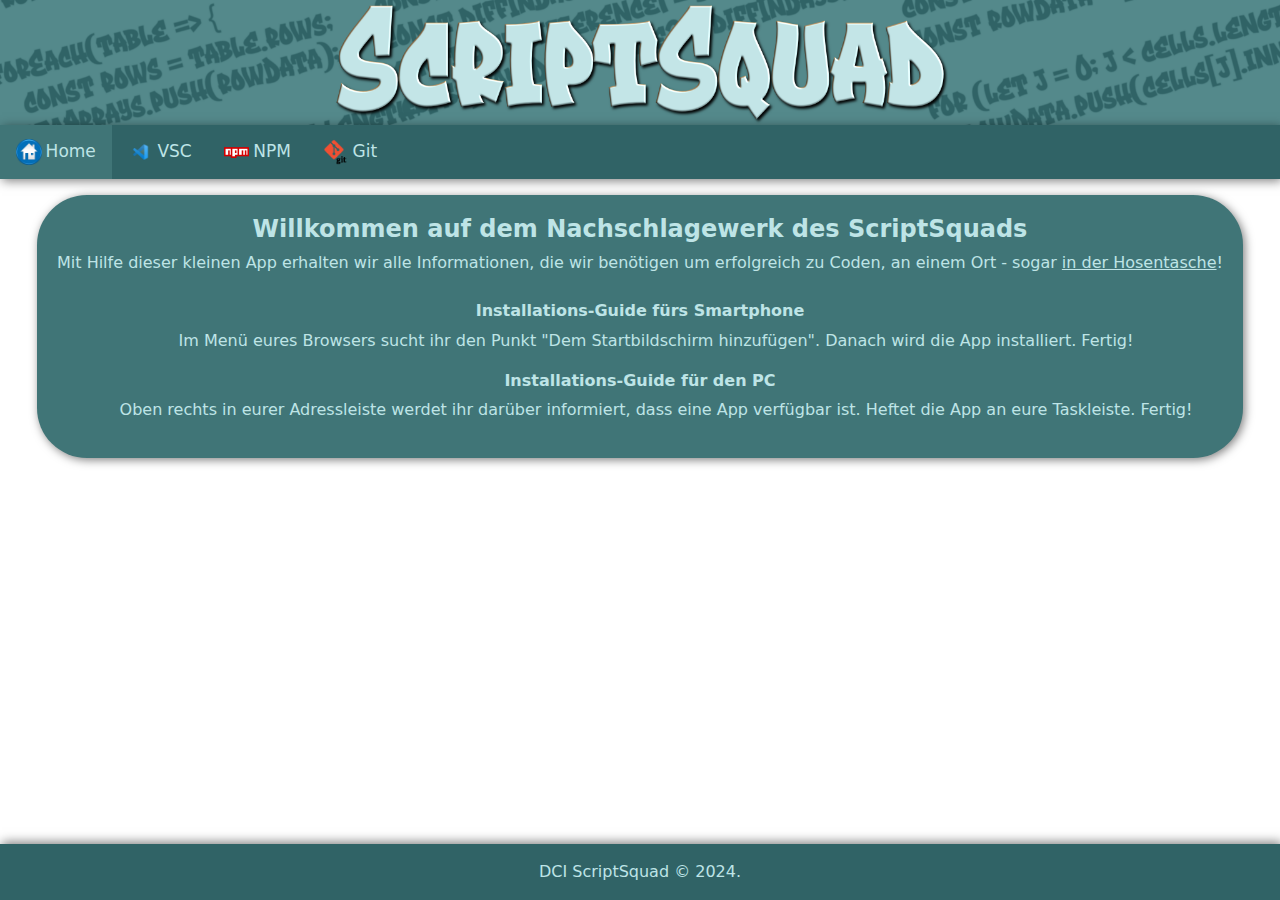
<file: index.html>
<!DOCTYPE html>
<html lang="de">
<head>
    <meta charset="UTF-8">
    <meta name="viewport" content="width=device-width, initial-scale=1.0">
    <meta name="HandheldFriendly" content="true">
    <meta name="language" content="german">
    <meta name="rating" content="safe for kids">
    <meta name="title" content="ScriptSquad">
    <meta name="description" content="Nachschlagewerk für den DevWeb Kurs">
    <meta name="author" content="DCI ScriptSquad">
    <meta name="copyright" content="Copyright 2024 by DCI ScriptSquad">
    <meta name="robots" content="index,follow">
    <meta name="revised" content="Friday, August 16th, 2024, 18:00 pm">
    

    <link rel="stylesheet" href="/Styles/styles.css">
    <link href="https://cdn.jsdelivr.net/npm/bootstrap@5.3.3/dist/css/bootstrap.min.css" rel="stylesheet" integrity="sha384-QWTKZyjpPEjISv5WaRU9OFeRpok6YctnYmDr5pNlyT2bRjXh0JMhjY6hW+ALEwIH" crossorigin="anonymous">
    <link rel="manifest" href="/Script/manifest.webmanifest">
    <link rel="icon" type="image/x-icon" href="/Assets/icon.png">
    <link rel="stylesheet" href="https://cdnjs.cloudflare.com/ajax/libs/font-awesome/4.7.0/css/font-awesome.min.css">

    <script src="https://cdn.jsdelivr.net/npm/bootstrap@5.3.3/dist/js/bootstrap.bundle.min.js" integrity="sha384-YvpcrYf0tY3lHB60NNkmXc5s9fDVZLESaAA55NDzOxhy9GkcIdslK1eN7N6jIeHz" crossorigin="anonymous"></script>
    <script src="/Script/script.js"></script>

    <title>ScriptSquad</title>
</head>
<body>
    <header>
        <img src="/Assets/scriptsquad.png" class="img-fluid" id="headerLogo" alt="Schriftzug ScriptSquad">
    </header>
    <nav>
        <div class="topnav" id="myTopnav">
            <a href="index.html" id="active"><img src="/Assets/home.png" alt="Home Logo" id="navLogo">Home</a>
            <a href="/Webpages/vsc.html"><img src="/Assets/vsc.png" alt="Visual Studio Code Logo" id="navLogo">VSC</a>
            <a href="/Webpages/npm.html"><img src="/Assets/npm.png" alt="Node Package Manager Logo" id="navLogo">NPM</a>
            <a href="/Webpages/git.html"><img src="/Assets/git.png" alt="Git Logo" id="navLogo">Git</a>
        <!--<a href="github.html"><img src="/Assets/GitHub.png" alt="GitHub Logo" id="navLogo">GitHub</a>
            <a href="html.html"><img src="/Assets/html.png" alt="HTML Logo" id="navLogo">HTML</a>
            <a href="css.html"><img src="/Assets/CSS.png" alt="CSS Logo" id="navLogo">CSS</a>
            <a href="javascript.html"><img src="/Assets/javascript.png" alt="JavaScript Logo" id="navLogo">JavaScript</a>
            <a href="react.html"><img src="/Assets/react.png" alt="React Logo" id="navLogo">React</a>-->
            <a href="javascript:void(0);" class="icon" onclick="myFunction()"><i class="fa fa-bars"></i></a>
          </div>          
    </nav>
    <main>
        <div class="articleBackground">
            <h4><strong>Willkommen auf dem Nachschlagewerk des ScriptSquads</strong></h4><br>
            <p>Mit Hilfe dieser kleinen App erhalten wir alle Informationen, die wir benötigen um erfolgreich zu Coden, an einem Ort - sogar <u>in der Hosentasche</u>!</p>
            <br>
            <br>
            <h6><strong>Installations-Guide fürs Smartphone</strong></h6>
            <ul>
                <li>Im Menü eures Browsers sucht ihr den Punkt "Dem Startbildschirm hinzufügen". Danach wird die App installiert. Fertig!</li>
            </ul>
            <h6><strong>Installations-Guide für den PC</strong></h6>
            <ul>
                <li>Oben rechts in eurer Adressleiste werdet ihr darüber informiert, dass eine App verfügbar ist. Heftet die App an eure Taskleiste. Fertig!</li>
            </ul>
        </div>
    </main>
    <footer>
        <div class="footerContainer">
            <p id="footerP">DCI ScriptSquad © 2024.</p>
        </div>
        <!--<button class="btn btn-success" id="fixed-button" onclick="topFunction()">Scotty, beam me up!</button>-->
    </footer>
</body>
</html>
</file>
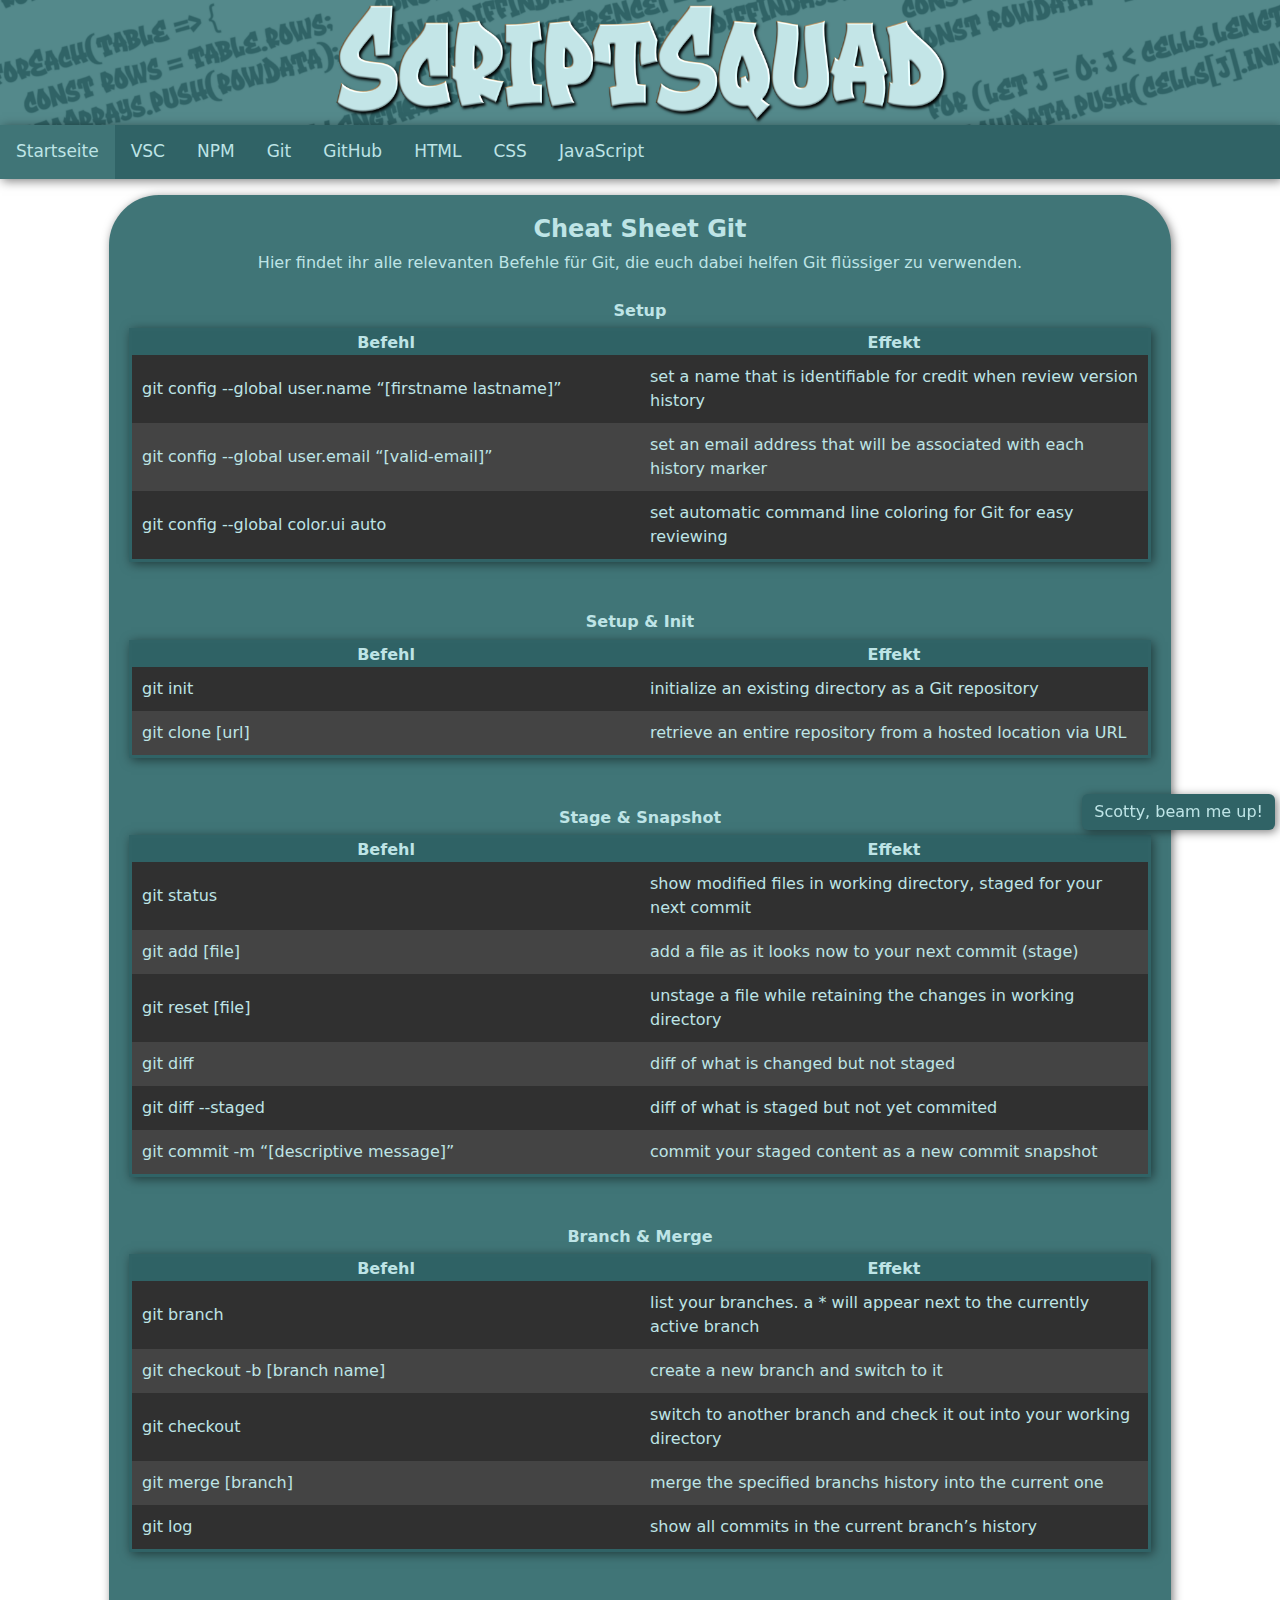
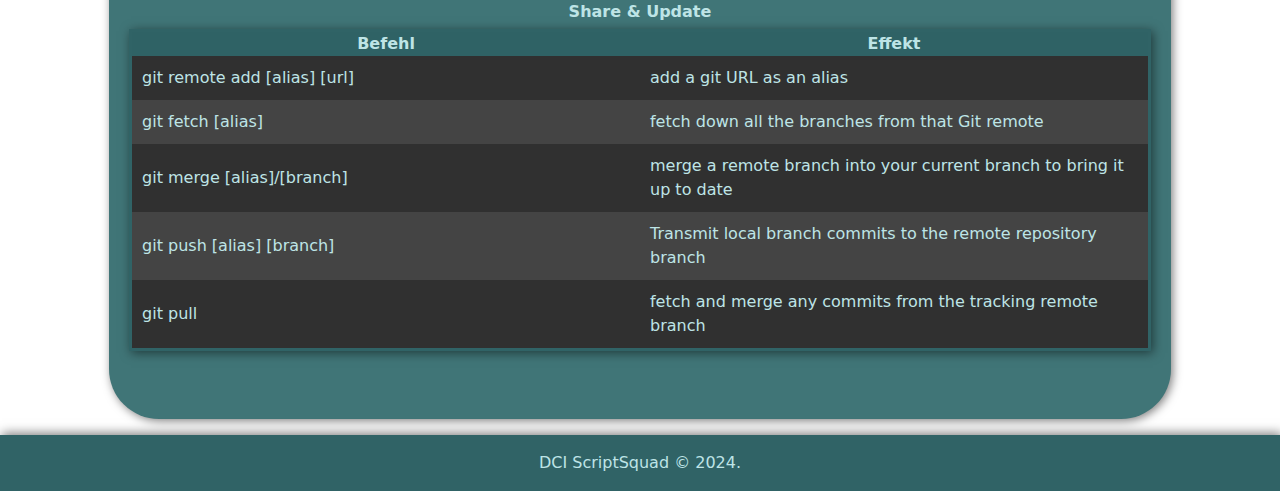
<file: git.html>
<!DOCTYPE html>
<html lang="de">
<head>
    <meta charset="UTF-8">
    <meta name="viewport" content="width=device-width, initial-scale=1.0">
    <meta name="HandheldFriendly" content="true">
    <meta name="language" content="german">
    <meta name="rating" content="safe for kids">
    <meta name="title" content="ScriptSquad">
    <meta name="description" content="Nachschlagewerk für den DevWeb Kurs">
    <meta name="author" content="DCI ScriptSquad">
    <meta name="copyright" content="Copyright 2024 by DCI ScriptSquad">
    <meta name="robots" content="index,follow">
    <meta name="revised" content="Friday, August 16th, 2024, 18:00 pm">
    

    <link rel="stylesheet" href="styles.css">
    <link href="https://cdn.jsdelivr.net/npm/bootstrap@5.3.3/dist/css/bootstrap.min.css" rel="stylesheet" integrity="sha384-QWTKZyjpPEjISv5WaRU9OFeRpok6YctnYmDr5pNlyT2bRjXh0JMhjY6hW+ALEwIH" crossorigin="anonymous">
    <link rel="manifest" href="/manifest.webmanifest">
    <link rel="icon" type="image/x-icon" href="/icon.png">
    <link rel="stylesheet" href="https://cdnjs.cloudflare.com/ajax/libs/font-awesome/4.7.0/css/font-awesome.min.css">

    <script src="https://cdn.jsdelivr.net/npm/bootstrap@5.3.3/dist/js/bootstrap.bundle.min.js" integrity="sha384-YvpcrYf0tY3lHB60NNkmXc5s9fDVZLESaAA55NDzOxhy9GkcIdslK1eN7N6jIeHz" crossorigin="anonymous"></script>
    <script src="script.js"></script>

    <title>ScriptSquad</title>

</head>
<body>
    <header>
        <img src="/Assets/scriptsquad.png" class="img-fluid" id="headerLogo" alt="Schriftzug ScriptSquad">
    </header>
    <nav>
        <div class="topnav" id="myTopnav">
            <a href="index.html" id="active">Startseite</a>
            <a href="vsc.html">VSC</a>
            <a href="npm.html">NPM</a>
            <a href="git.html">Git</a>
            <a href="github.html">GitHub</a>
            <a href="html.html">HTML</a>
            <a href="css.html">CSS</a>
            <a href="javascript.html">JavaScript</a>
            <a href="javascript:void(0);" class="icon" onclick="myFunction()"><i class="fa fa-bars"></i></a>
          </div>          
    </nav>
    <main>
        <div class="articleBackground">
            <h4><strong>Cheat Sheet Git</strong></h4><br>
            <p>Hier findet ihr alle relevanten Befehle für Git, die euch dabei helfen Git flüssiger zu verwenden.</u></p>
            <br>
            <br>
            <h6><strong>Setup</strong></h6>
            <br>
            <table>
                <tr class="tableTitle">
                    <th>Befehl</th>
                    <th>Effekt</th>
                </tr>
                <tr class="row1">
                    <td>git config --global user.name “[firstname lastname]”</td>
                    <td>set a name that is identifiable for credit when review version history</td>
                </tr>
                <tr class="row2">
                    <td>git config --global user.email “[valid-email]”</td>
                    <td>set an email address that will be associated with each history marker</td>
                </tr>
                <tr class="row1">
                    <td>git config --global color.ui auto</td>
                    <td>set automatic command line coloring for Git for easy reviewing</td>
                </tr>
            </table> 
            <br>
            <br>
            <h6><strong>Setup & Init</strong></h6>
            <br>
            <table>
                <tr class="tableTitle">
                    <th>Befehl</th>
                    <th>Effekt</th>
                </tr>
                <tr class="row1">
                    <td>git init</td>
                    <td>initialize an existing directory as a Git repository</td>
                </tr>
                <tr class="row2">
                    <td>git clone [url]</td>
                    <td>retrieve an entire repository from a hosted location via URL</td>
                </tr>
            </table>
            <br>
            <br>
            <h6><strong>Stage & Snapshot</strong></h6>
            <br>
            <table>
                <tr class="tableTitle">
                    <th>Befehl</th>
                    <th>Effekt</th>
                </tr>
                <tr class="row1">
                    <td>git status</td>
                    <td>show modified files in working directory, staged for your next commit</td>
                </tr>
                <tr class="row2">
                    <td>git add [file]</td>
                    <td>add a file as it looks now to your next commit (stage)</td>
                </tr>
                <tr class="row1">
                    <td>git reset [file]</td>
                    <td>unstage a file while retaining the changes in working directory</td>
                </tr>
                <tr class="row2">
                    <td>git diff</td>
                    <td>diff of what is changed but not staged</td>
                </tr>
                <tr class="row1">
                    <td>git diff --staged</td>
                    <td>diff of what is staged but not yet commited</td>
                </tr>
                <tr class="row2">
                    <td>git commit -m “[descriptive message]”</td>
                    <td>commit your staged content as a new commit snapshot</td>
                </tr>
            </table>
            <br>
            <br>
            <h6><strong>Branch & Merge</strong></h6>
            <br>
            <table>
                <tr class="tableTitle">
                    <th>Befehl</th>
                    <th>Effekt</th>
                </tr>
                <tr class="row1">
                    <td>git branch</td>
                    <td>list your branches. a * will appear next to the currently active branch</td>
                </tr>
                <tr class="row2">
                    <td>git checkout -b [branch name]</td>
                    <td>create a new branch and switch to it</td>
                </tr>
                <tr class="row1">
                    <td>git checkout</td>
                    <td>switch to another branch and check it out into your working directory</td>
                </tr>
                <tr class="row2">
                    <td>git merge [branch]</td>
                    <td>merge the specified branchs history into the current one</td>
                </tr>
                <tr class="row1">
                    <td>git log</td>
                    <td>show all commits in the current branch’s history</td>
                </tr>
            </table>
            <br>
            <br>
            <h6><strong>Share & Update</strong></h6>
            <br>
            <table>
                <tr class="tableTitle">
                    <th>Befehl</th>
                    <th>Effekt</th>
                </tr>
                <tr class="row1">
                    <td>git remote add [alias] [url]</td>
                    <td>add a git URL as an alias</td>
                </tr>
                <tr class="row2">
                    <td>git fetch [alias]</td>
                    <td>fetch down all the branches from that Git remote</td>
                </tr>
                <tr class="row1">
                    <td>git merge [alias]/[branch]</td>
                    <td>merge a remote branch into your current branch to bring it up to date</td>
                </tr>
                <tr class="row2">
                    <td>git push [alias] [branch]</td>
                    <td>Transmit local branch commits to the remote repository branch</td>
                </tr>
                <tr class="row1">
                    <td>git pull</td>
                    <td>fetch and merge any commits from the tracking remote branch</td>
                </tr>
            </table>
            <br>
            <br>
        </div>
    </main>
    <footer>
        <div class="footerContainer">
            <p>DCI ScriptSquad © 2024.</p>
        </div>
        <button class="btn btn-success" id="fixed-button" onclick="topFunction()">Scotty, beam me up!</button>
    </footer>
</body>
<script>

</script>
</html>
</file>
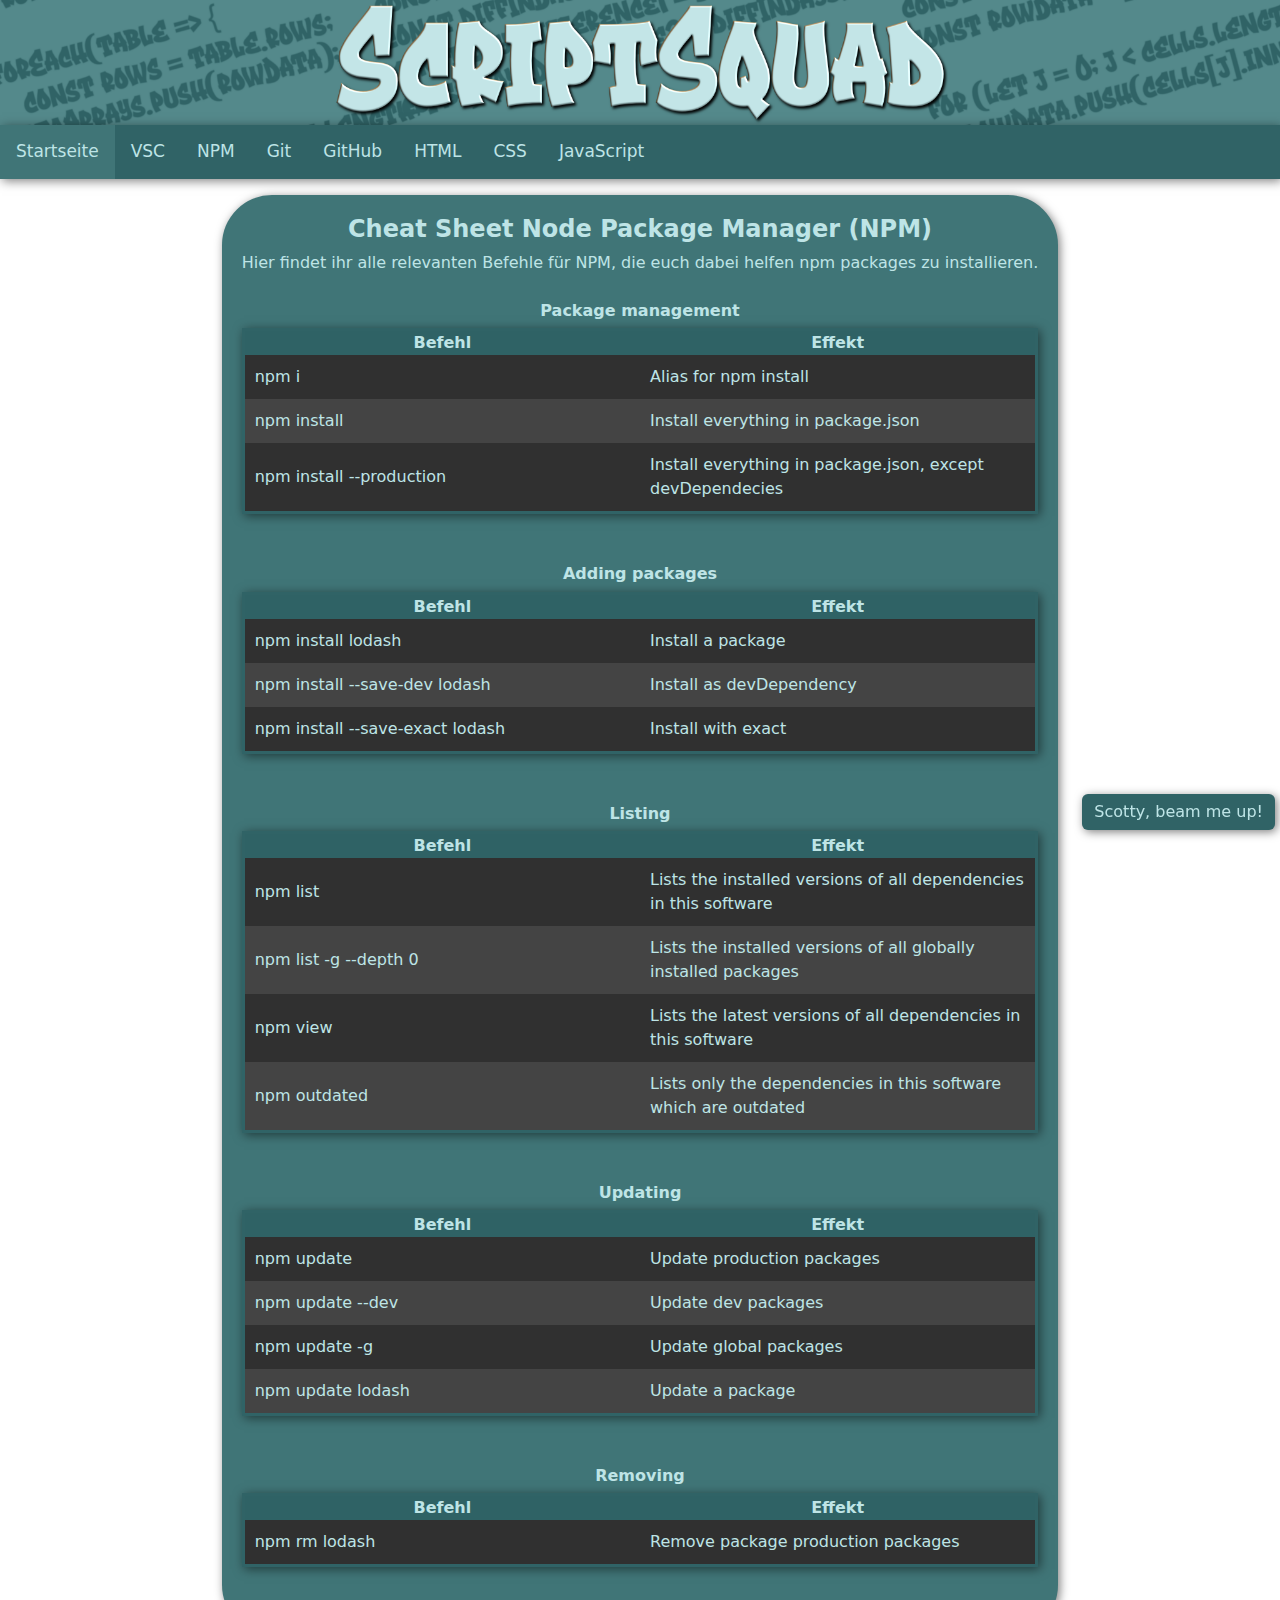
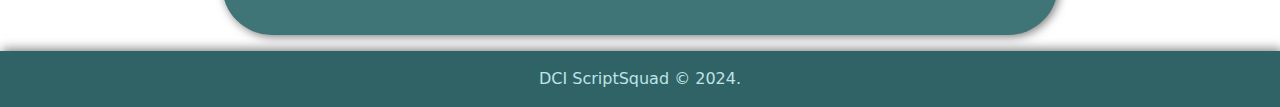
<file: npm.html>
<!DOCTYPE html>
<html lang="de">
<head>
    <meta charset="UTF-8">
    <meta name="viewport" content="width=device-width, initial-scale=1.0">
    <meta name="HandheldFriendly" content="true">
    <meta name="language" content="german">
    <meta name="rating" content="safe for kids">
    <meta name="title" content="ScriptSquad">
    <meta name="description" content="Nachschlagewerk für den DevWeb Kurs">
    <meta name="author" content="DCI ScriptSquad">
    <meta name="copyright" content="Copyright 2024 by DCI ScriptSquad">
    <meta name="robots" content="index,follow">
    <meta name="revised" content="Friday, August 16th, 2024, 18:00 pm">
    

    <link rel="stylesheet" href="styles.css">
    <link href="https://cdn.jsdelivr.net/npm/bootstrap@5.3.3/dist/css/bootstrap.min.css" rel="stylesheet" integrity="sha384-QWTKZyjpPEjISv5WaRU9OFeRpok6YctnYmDr5pNlyT2bRjXh0JMhjY6hW+ALEwIH" crossorigin="anonymous">
    <link rel="manifest" href="/manifest.webmanifest">
    <link rel="icon" type="image/x-icon" href="/icon.png">
    <link rel="stylesheet" href="https://cdnjs.cloudflare.com/ajax/libs/font-awesome/4.7.0/css/font-awesome.min.css">

    <script src="https://cdn.jsdelivr.net/npm/bootstrap@5.3.3/dist/js/bootstrap.bundle.min.js" integrity="sha384-YvpcrYf0tY3lHB60NNkmXc5s9fDVZLESaAA55NDzOxhy9GkcIdslK1eN7N6jIeHz" crossorigin="anonymous"></script>
    <script src="script.js"></script>

    <title>ScriptSquad</title>

</head>
<body>
    <header>
        <img src="/Assets/scriptsquad.png" class="img-fluid" id="headerLogo" alt="Schriftzug ScriptSquad">
    </header>
    <nav>
        <div class="topnav" id="myTopnav">
            <a href="index.html" id="active">Startseite</a>
            <a href="vsc.html">VSC</a>
            <a href="npm.html">NPM</a>
            <a href="git.html">Git</a>
            <a href="github.html">GitHub</a>
            <a href="html.html">HTML</a>
            <a href="css.html">CSS</a>
            <a href="javascript.html">JavaScript</a>
            <a href="javascript:void(0);" class="icon" onclick="myFunction()"><i class="fa fa-bars"></i></a>
          </div>          
    </nav>
    <main>
        <div class="articleBackground">
            <h4><strong>Cheat Sheet Node Package Manager (NPM)</strong></h4><br>
            <p>Hier findet ihr alle relevanten Befehle für NPM, die euch dabei helfen npm packages zu installieren.</u></p>
            <br>
            <br>
            <h6><strong>Package management</strong></h6>
            <br>
            <table>
                <tr class="tableTitle">
                    <th>Befehl</th>
                    <th>Effekt</th>
                </tr>
                <tr class="row1">
                    <td>npm i</td>
                    <td>Alias for npm install</td>
                </tr>
                <tr class="row2">
                    <td>npm install</td>
                    <td>Install everything in package.json</td>
                </tr>
                <tr class="row1">
                    <td>npm install --production</td>
                    <td>Install everything in package.json, except devDependecies</td>
                </tr>
            </table> 
            <br>
            <br>
            <h6><strong>Adding packages</strong></h6>
            <br>
            <table>
                <tr class="tableTitle">
                    <th>Befehl</th>
                    <th>Effekt</th>
                </tr>
                <tr class="row1">
                    <td>npm install lodash</td>
                    <td>Install a package</td>
                </tr>
                <tr class="row2">
                    <td>npm install --save-dev lodash</td>
                    <td>Install as devDependency</td>
                </tr>
                <tr class="row1">
                    <td>npm install --save-exact lodash</td>
                    <td>Install with exact</td>
                </tr>
            </table>
            <br>
            <br>
            <h6><strong>Listing</strong></h6>
            <br>
            <table>
                <tr class="tableTitle">
                    <th>Befehl</th>
                    <th>Effekt</th>
                </tr>
                <tr class="row1">
                    <td>npm list</td>
                    <td>Lists the installed versions of all dependencies in this software</td>
                </tr>
                <tr class="row2">
                    <td>npm list -g --depth 0</td>
                    <td>Lists the installed versions of all globally installed packages</td>
                </tr>
                <tr class="row1">
                    <td>npm view</td>
                    <td>Lists the latest versions of all dependencies in this software</td>
                </tr>
                <tr class="row2">
                    <td>npm outdated</td>
                    <td>Lists only the dependencies in this software which are outdated</td>
                </tr>
            </table>
            <br>
            <br>
            <h6><strong>Updating</strong></h6>
            <br>
            <table>
                <tr class="tableTitle">
                    <th>Befehl</th>
                    <th>Effekt</th>
                </tr>
                <tr class="row1">
                    <td>npm update</td>
                    <td>Update production packages</td>
                </tr>
                <tr class="row2">
                    <td>npm update --dev</td>
                    <td>Update dev packages</td>
                </tr>
                <tr class="row1">
                    <td>npm update -g</td>
                    <td>Update global packages</td>
                </tr>
                <tr class="row2">
                    <td>npm update lodash</td>
                    <td>Update a package</td>
                </tr>
            </table>
            <br>
            <br>
            <h6><strong>Removing</strong></h6>
            <br>
            <table>
                <tr class="tableTitle">
                    <th>Befehl</th>
                    <th>Effekt</th>
                </tr>
                <tr class="row1">
                    <td>npm rm lodash</td>
                    <td>Remove package production packages</td>
                </tr>
            </table>
            <br>
            <br>
        </div>
    </main>
    <footer>
        <div class="footerContainer">
            <p>DCI ScriptSquad © 2024.</p>
        </div>
        <button class="btn btn-success" id="fixed-button" onclick="topFunction()">Scotty, beam me up!</button>
    </footer>
</body>
<script>

</script>
</html>
</file>
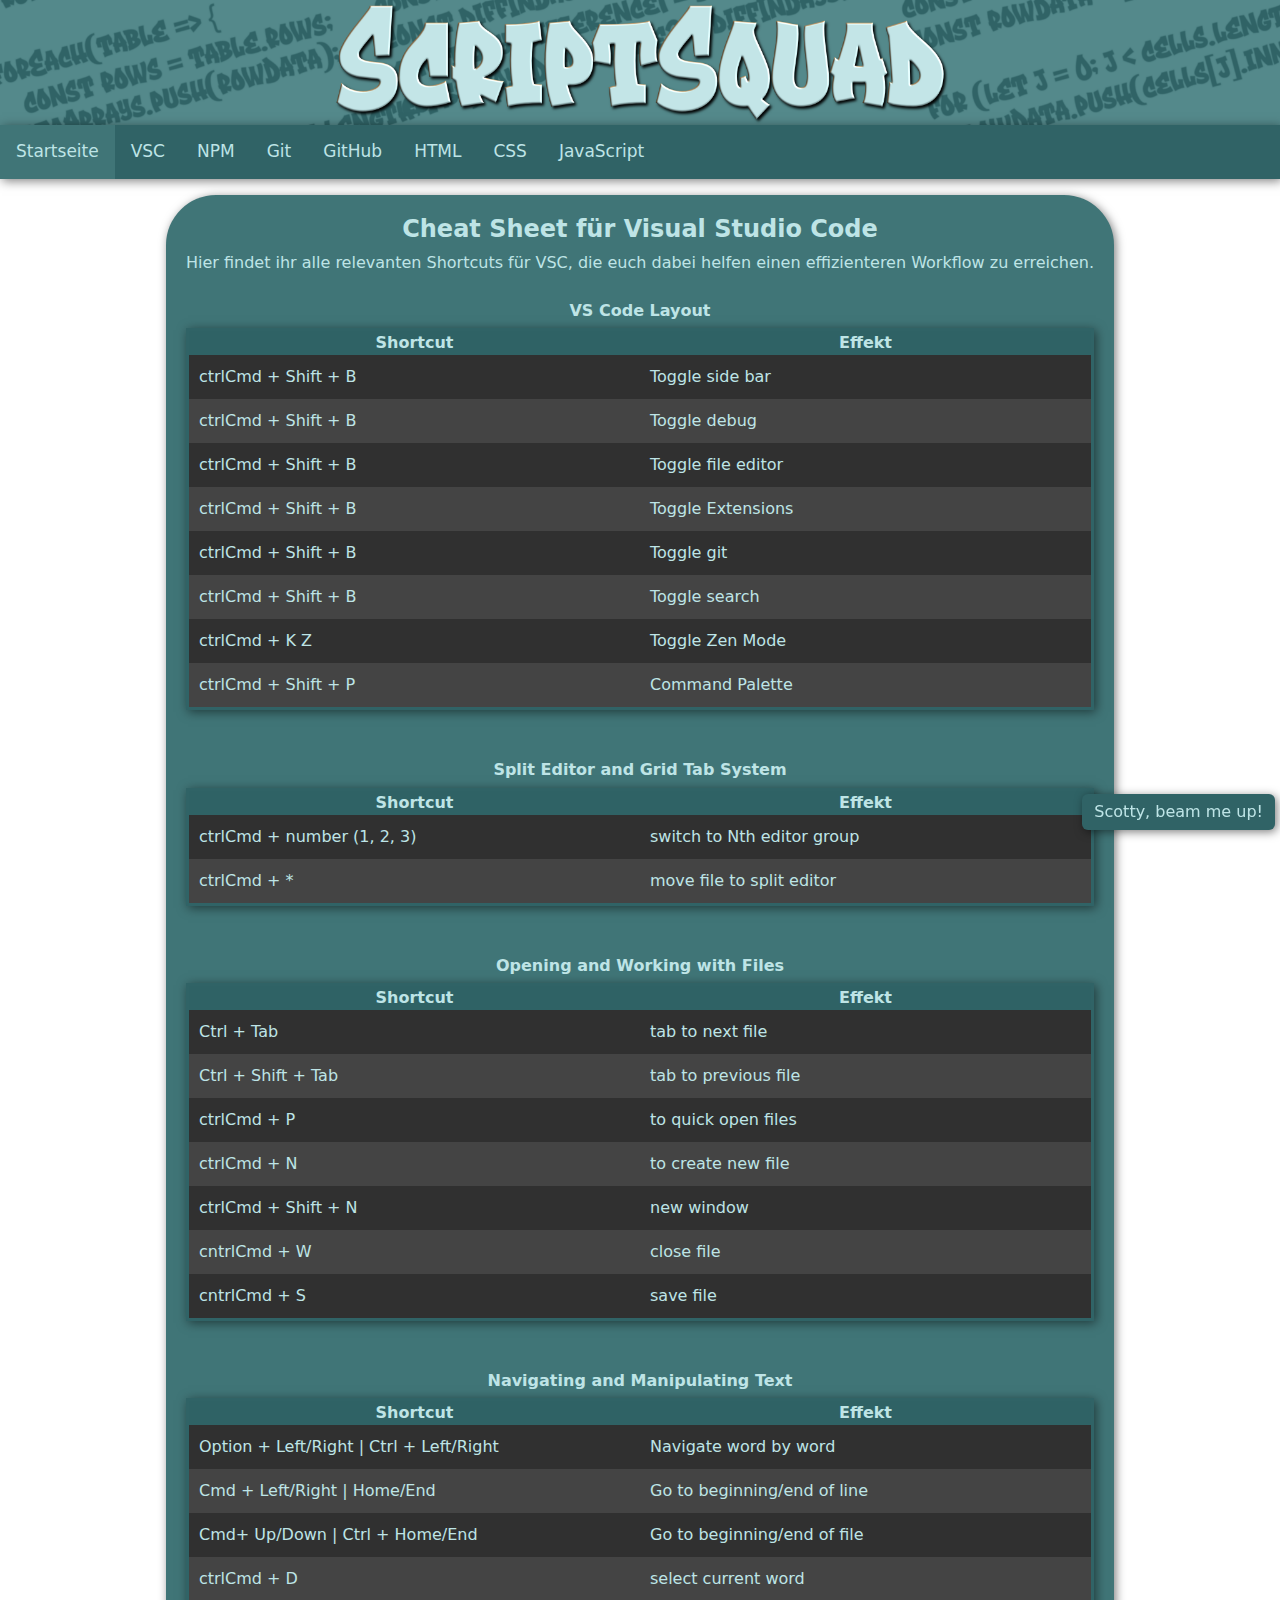
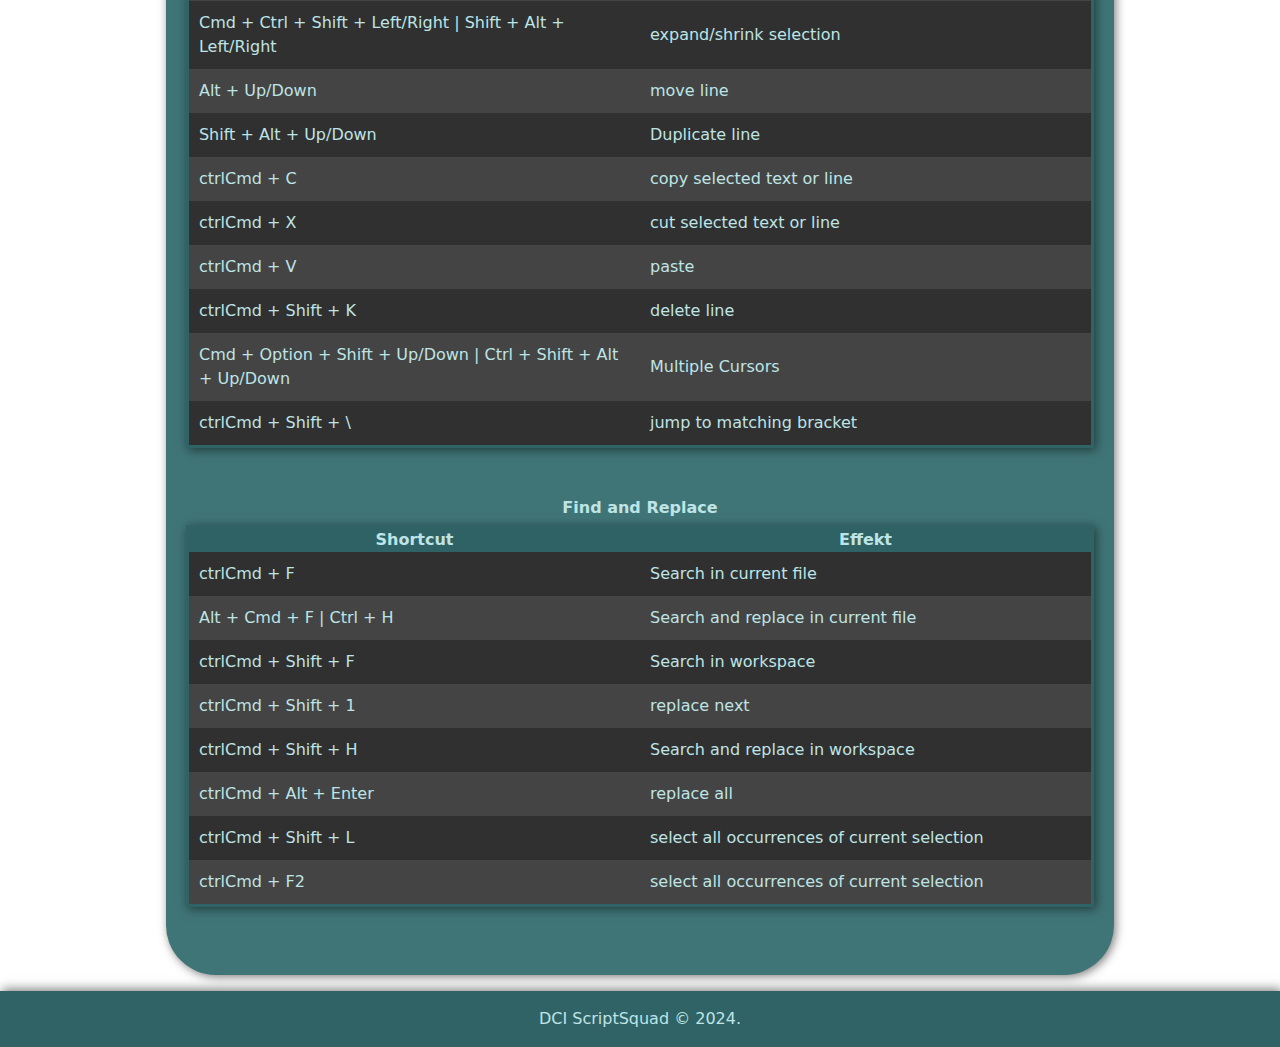
<file: vsc.html>
<!DOCTYPE html>
<html lang="de">
<head>
    <meta charset="UTF-8">
    <meta name="viewport" content="width=device-width, initial-scale=1.0">
    <meta name="HandheldFriendly" content="true">
    <meta name="language" content="german">
    <meta name="rating" content="safe for kids">
    <meta name="title" content="ScriptSquad">
    <meta name="description" content="Nachschlagewerk für den DevWeb Kurs">
    <meta name="author" content="DCI ScriptSquad">
    <meta name="copyright" content="Copyright 2024 by DCI ScriptSquad">
    <meta name="robots" content="index,follow">
    <meta name="revised" content="Friday, August 16th, 2024, 18:00 pm">
    

    <link rel="stylesheet" href="styles.css">
    <link href="https://cdn.jsdelivr.net/npm/bootstrap@5.3.3/dist/css/bootstrap.min.css" rel="stylesheet" integrity="sha384-QWTKZyjpPEjISv5WaRU9OFeRpok6YctnYmDr5pNlyT2bRjXh0JMhjY6hW+ALEwIH" crossorigin="anonymous">
    <link rel="manifest" href="/manifest.webmanifest">
    <link rel="icon" type="image/x-icon" href="/icon.png">
    <link rel="stylesheet" href="https://cdnjs.cloudflare.com/ajax/libs/font-awesome/4.7.0/css/font-awesome.min.css">

    <script src="https://cdn.jsdelivr.net/npm/bootstrap@5.3.3/dist/js/bootstrap.bundle.min.js" integrity="sha384-YvpcrYf0tY3lHB60NNkmXc5s9fDVZLESaAA55NDzOxhy9GkcIdslK1eN7N6jIeHz" crossorigin="anonymous"></script>
    <script src="script.js"></script>

    <title>ScriptSquad</title>

</head>
<body>
    <header>
        <img src="/Assets/scriptsquad.png" class="img-fluid" id="headerLogo" alt="Schriftzug ScriptSquad">
    </header>
    <nav>
        <div class="topnav" id="myTopnav">
            <a href="index.html" id="active">Startseite</a>
            <a href="vsc.html">VSC</a>
            <a href="npm.html">NPM</a>
            <a href="git.html">Git</a>
            <a href="github.html">GitHub</a>
            <a href="html.html">HTML</a>
            <a href="css.html">CSS</a>
            <a href="javascript.html">JavaScript</a>
            <a href="javascript:void(0);" class="icon" onclick="myFunction()"><i class="fa fa-bars"></i></a>
          </div>          
    </nav>
    <main>
        <div class="articleBackground">
            <h4><strong>Cheat Sheet für Visual Studio Code</strong></h4><br>
            <p>Hier findet ihr alle relevanten Shortcuts für VSC, die euch dabei helfen einen effizienteren Workflow zu erreichen.</u></p>
            <br>
            <br>
            <h6><strong>VS Code Layout</strong></h6>
            <br>
            <table>
                <tr class="tableTitle">
                    <th>Shortcut</th>
                    <th>Effekt</th>
                </tr>
                <tr class="row1">
                    <td>ctrlCmd + Shift + B</td>
                    <td>Toggle side bar</td>
                </tr>
                <tr class="row2">
                    <td>ctrlCmd + Shift + B</td>
                    <td>Toggle debug</td>
                </tr>
                <tr class="row1">
                    <td>ctrlCmd + Shift + B</td>
                    <td>Toggle file editor</td>
                </tr>
                <tr class="row2">
                    <td>ctrlCmd + Shift + B</td>
                    <td>Toggle Extensions</td>
                </tr>
                <tr class="row1">
                    <td>ctrlCmd + Shift + B</td>
                    <td>Toggle git</td>
                </tr>
                <tr class="row2">
                    <td>ctrlCmd + Shift + B</td>
                    <td>Toggle search</td>
                </tr>
                <tr class="row1">
                    <td>ctrlCmd + K Z</td>
                    <td>Toggle Zen Mode</td>
                </tr>
                <tr class="row2">
                    <td>ctrlCmd + Shift + P</td>
                    <td>Command Palette</td>
                </tr>
            </table> 
            <br>
            <br>
            <h6><strong>Split Editor and Grid Tab System</strong></h6>
            <br>
            <table>
                <tr class="tableTitle">
                    <th>Shortcut</th>
                    <th>Effekt</th>
                </tr>
                <tr class="row1">
                    <td>ctrlCmd + number (1, 2, 3)</td>
                    <td>switch to Nth editor group</td>
                </tr>
                <tr class="row2">
                    <td>ctrlCmd + *</td>
                    <td>move file to split editor</td>
                </tr>
            </table>
            <br>
            <br>
            <h6><strong>Opening and Working with Files</strong></h6>
            <br>
            <table>
                <tr class="tableTitle">
                    <th>Shortcut</th>
                    <th>Effekt</th>
                </tr>
                <tr class="row1">
                    <td>Ctrl + Tab</td>
                    <td>tab to next file</td>
                </tr>
                <tr class="row2">
                    <td>Ctrl + Shift + Tab</td>
                    <td>tab to previous file</td>
                </tr>
                <tr class="row1">
                    <td>ctrlCmd + P</td>
                    <td>to quick open files</td>
                </tr>
                <tr class="row2">
                    <td>ctrlCmd + N</td>
                    <td>to create new file</td>
                </tr>
                <tr class="row1">
                    <td>ctrlCmd + Shift + N</td>
                    <td>new window</td>
                </tr>
                <tr class="row2">
                    <td>cntrlCmd + W</td>
                    <td>close file</td>
                </tr>
                <tr class="row1">
                    <td>cntrlCmd + S</td>
                    <td>save file</td>
                </tr>
            </table>
            <br>
            <br>
            <h6><strong>Navigating and Manipulating Text</strong></h6>
            <br>
            <table>
                <tr class="tableTitle">
                    <th>Shortcut</th>
                    <th>Effekt</th>
                </tr>
                <tr class="row1">
                    <td>Option + Left/Right | Ctrl + Left/Right</td>
                    <td>Navigate word by word</td>
                </tr>
                <tr class="row2">
                    <td>Cmd + Left/Right | Home/End</td>
                    <td>Go to beginning/end of line</td>
                </tr>
                <tr class="row1">
                    <td>Cmd+ Up/Down | Ctrl + Home/End</td>
                    <td>Go to beginning/end of file</td>
                </tr>
                <tr class="row2">
                    <td>ctrlCmd + D</td>
                    <td>select current word</td>
                </tr>
                <tr class="row1">
                    <td>Cmd + Ctrl + Shift + Left/Right | Shift + Alt + Left/Right</td>
                    <td>expand/shrink selection</td>
                </tr>
                <tr class="row2">
                    <td>Alt + Up/Down</td>
                    <td>move line</td>
                </tr>
                <tr class="row1">
                    <td>Shift + Alt + Up/Down</td>
                    <td>Duplicate line</td>
                </tr>
                <tr class="row2">
                    <td>ctrlCmd + C</td>
                    <td>copy selected text or line</td>
                </tr>
                <tr class="row1">
                    <td>ctrlCmd + X</td>
                    <td>cut selected text or line</td>
                </tr>
                <tr class="row2">
                    <td>ctrlCmd + V</td>
                    <td>paste</td>
                </tr>
                <tr class="row1">
                    <td>ctrlCmd + Shift + K</td>
                    <td>delete line</td>
                </tr>
                <tr class="row2">
                    <td>Cmd + Option + Shift + Up/Down | Ctrl + Shift + Alt + Up/Down</td>
                    <td>Multiple Cursors</td>
                </tr>
                <tr class="row1">
                    <td>ctrlCmd + Shift + \</td>
                    <td>jump to matching bracket</td>
                </tr>
            </table>
            <br>
            <br>
            <h6><strong>Find and Replace</strong></h6>
            <br>
            <table>
                <tr class="tableTitle">
                    <th>Shortcut</th>
                    <th>Effekt</th>
                </tr>
                <tr class="row1">
                    <td>ctrlCmd + F</td>
                    <td>Search in current file</td>
                </tr>
                <tr class="row2">
                    <td>Alt + Cmd + F | Ctrl + H</td>
                    <td>Search and replace in current file</td>
                </tr>
                <tr class="row1">
                    <td>ctrlCmd + Shift + F</td>
                    <td>Search in workspace</td>
                </tr>
                <tr class="row2">
                    <td>ctrlCmd + Shift + 1</td>
                    <td>replace next</td>
                </tr>
                <tr class="row1">
                    <td>ctrlCmd + Shift + H</td>
                    <td>Search and replace in workspace</td>
                </tr>
                <tr class="row2">
                    <td>ctrlCmd + Alt + Enter</td>
                    <td>replace all</td>
                </tr>
                <tr class="row1">
                    <td>ctrlCmd + Shift + L</td>
                    <td>select all occurrences of current selection</td>
                </tr>
                <tr class="row2">
                    <td>ctrlCmd + F2</td>
                    <td>select all occurrences of current selection</td>
                </tr>
            </table> 
            <br>
            <br> 
        </div>
    </main>
    <footer>
        <div class="footerContainer">
            <p>DCI ScriptSquad © 2024.</p>
        </div>
        <button class="btn btn-success" id="fixed-button" onclick="topFunction()">Scotty, beam me up!</button>
    </footer>
</body>
<script>

</script>
</html>
</file>
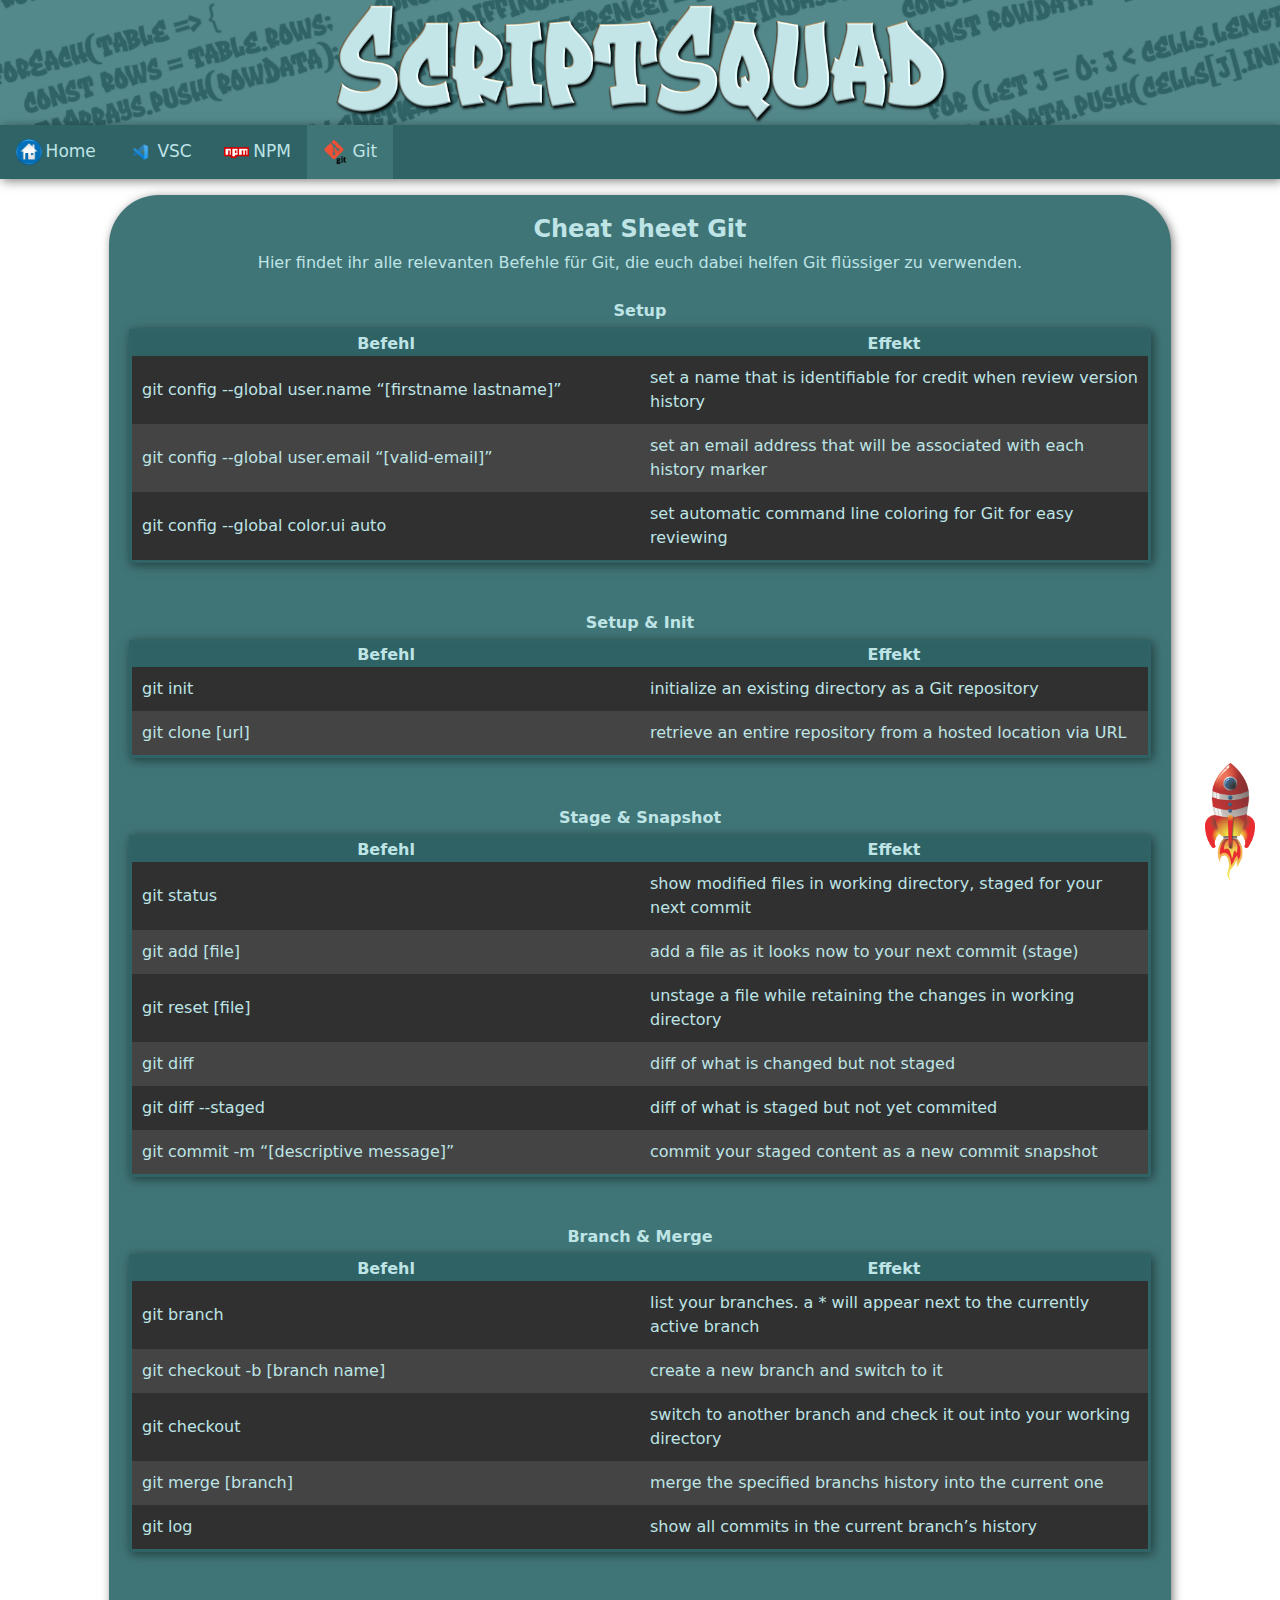
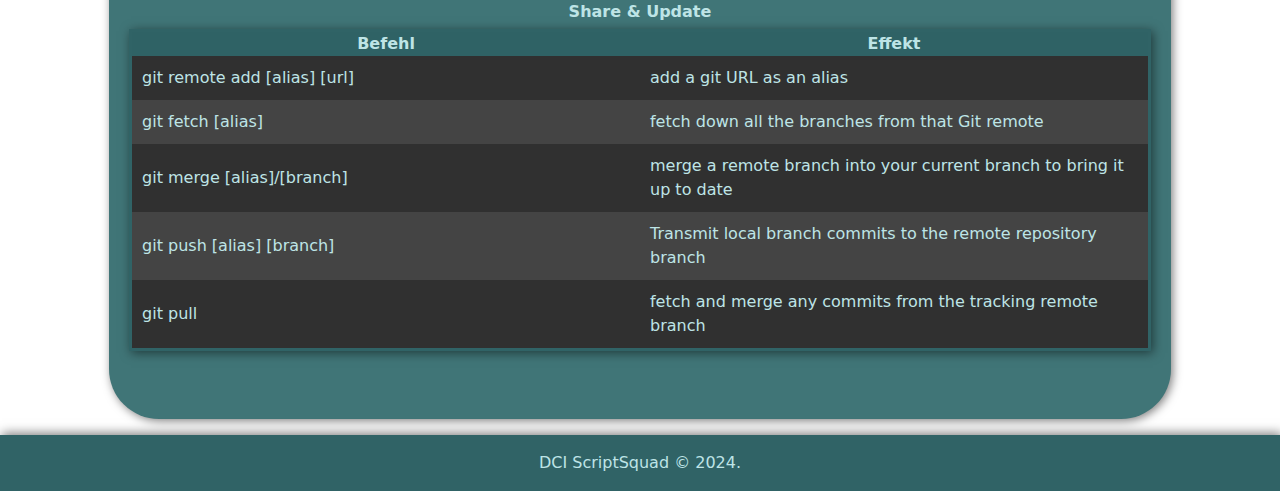
<file: Webpages/git.html>
<!DOCTYPE html>
<html lang="de">
<head>
    <meta charset="UTF-8">
    <meta name="viewport" content="width=device-width, initial-scale=1.0">
    <meta name="HandheldFriendly" content="true">
    <meta name="language" content="german">
    <meta name="rating" content="safe for kids">
    <meta name="title" content="ScriptSquad">
    <meta name="description" content="Nachschlagewerk für den DevWeb Kurs">
    <meta name="author" content="DCI ScriptSquad">
    <meta name="copyright" content="Copyright 2024 by DCI ScriptSquad">
    <meta name="robots" content="index,follow">
    <meta name="revised" content="Friday, August 16th, 2024, 18:00 pm">
    

    <link rel="stylesheet" href="/Styles/styles.css">
    <link href="https://cdn.jsdelivr.net/npm/bootstrap@5.3.3/dist/css/bootstrap.min.css" rel="stylesheet" integrity="sha384-QWTKZyjpPEjISv5WaRU9OFeRpok6YctnYmDr5pNlyT2bRjXh0JMhjY6hW+ALEwIH" crossorigin="anonymous">
    <link rel="manifest" href="/Script/manifest.webmanifest">
    <link rel="icon" type="image/x-icon" href="/Assets/icon.png">
    <link rel="stylesheet" href="https://cdnjs.cloudflare.com/ajax/libs/font-awesome/4.7.0/css/font-awesome.min.css">

    <script src="https://cdn.jsdelivr.net/npm/bootstrap@5.3.3/dist/js/bootstrap.bundle.min.js" integrity="sha384-YvpcrYf0tY3lHB60NNkmXc5s9fDVZLESaAA55NDzOxhy9GkcIdslK1eN7N6jIeHz" crossorigin="anonymous"></script>
    <script src="/Script/script.js"></script>

    <title>ScriptSquad</title>

</head>
<body>
    <header>
        <img src="/Assets/scriptsquad.png" class="img-fluid" id="headerLogo" alt="Schriftzug ScriptSquad">
    </header>
    <nav>
        <div class="topnav" id="myTopnav">
            <a href="../index.html"><img src="/Assets/home.png" alt="Visual Studio Code Logo" id="navLogo">Home</a>
            <a href="/Webpages/vsc.html"><img src="/Assets/vsc.png" alt="Visual Studio Code Logo" id="navLogo">VSC</a>
            <a href="/Webpages/npm.html"><img src="/Assets/npm.png" alt="Visual Studio Code Logo" id="navLogo">NPM</a>
            <a href="/Webpages/git.html" id="active"><img src="/Assets/git.png" alt="Visual Studio Code Logo" id="navLogo">Git</a>
        <!--<a href="github.html"><img src="/Assets/GitHub.png" alt="GitHub Logo" id="navLogo">GitHub</a>
            <a href="html.html"><img src="/Assets/html.png" alt="HTML Logo" id="navLogo">HTML</a>
            <a href="css.html"><img src="/Assets/CSS.png" alt="CSS Logo" id="navLogo">CSS</a>
            <a href="javascript.html"><img src="/Assets/javascript.png" alt="JavaScript Logo" id="navLogo">JavaScript</a>
            <a href="react.html"><img src="/Assets/react.png" alt="React Logo" id="navLogo">React</a>-->
            <a href="javascript:void(0);" class="icon" onclick="myFunction()"><i class="fa fa-bars"></i></a>
          </div>          
    </nav>
    <main>
        <div class="articleBackground">
            <h4><strong>Cheat Sheet Git</strong></h4><br>
            <p>Hier findet ihr alle relevanten Befehle für Git, die euch dabei helfen Git flüssiger zu verwenden.</u></p>
            <br>
            <br>
            <h6><strong>Setup</strong></h6>
            <br>
            <table>
                <tr class="tableTitle">
                    <th>Befehl</th>
                    <th>Effekt</th>
                </tr>
                <tr class="row1">
                    <td>git config --global user.name “[firstname lastname]”</td>
                    <td>set a name that is identifiable for credit when review version history</td>
                </tr>
                <tr class="row2">
                    <td>git config --global user.email “[valid-email]”</td>
                    <td>set an email address that will be associated with each history marker</td>
                </tr>
                <tr class="row1">
                    <td>git config --global color.ui auto</td>
                    <td>set automatic command line coloring for Git for easy reviewing</td>
                </tr>
            </table> 
            <br>
            <br>
            <h6><strong>Setup & Init</strong></h6>
            <br>
            <table>
                <tr class="tableTitle">
                    <th>Befehl</th>
                    <th>Effekt</th>
                </tr>
                <tr class="row1">
                    <td>git init</td>
                    <td>initialize an existing directory as a Git repository</td>
                </tr>
                <tr class="row2">
                    <td>git clone [url]</td>
                    <td>retrieve an entire repository from a hosted location via URL</td>
                </tr>
            </table>
            <br>
            <br>
            <h6><strong>Stage & Snapshot</strong></h6>
            <br>
            <table>
                <tr class="tableTitle">
                    <th>Befehl</th>
                    <th>Effekt</th>
                </tr>
                <tr class="row1">
                    <td>git status</td>
                    <td>show modified files in working directory, staged for your next commit</td>
                </tr>
                <tr class="row2">
                    <td>git add [file]</td>
                    <td>add a file as it looks now to your next commit (stage)</td>
                </tr>
                <tr class="row1">
                    <td>git reset [file]</td>
                    <td>unstage a file while retaining the changes in working directory</td>
                </tr>
                <tr class="row2">
                    <td>git diff</td>
                    <td>diff of what is changed but not staged</td>
                </tr>
                <tr class="row1">
                    <td>git diff --staged</td>
                    <td>diff of what is staged but not yet commited</td>
                </tr>
                <tr class="row2">
                    <td>git commit -m “[descriptive message]”</td>
                    <td>commit your staged content as a new commit snapshot</td>
                </tr>
            </table>
            <br>
            <br>
            <h6><strong>Branch & Merge</strong></h6>
            <br>
            <table>
                <tr class="tableTitle">
                    <th>Befehl</th>
                    <th>Effekt</th>
                </tr>
                <tr class="row1">
                    <td>git branch</td>
                    <td>list your branches. a * will appear next to the currently active branch</td>
                </tr>
                <tr class="row2">
                    <td>git checkout -b [branch name]</td>
                    <td>create a new branch and switch to it</td>
                </tr>
                <tr class="row1">
                    <td>git checkout</td>
                    <td>switch to another branch and check it out into your working directory</td>
                </tr>
                <tr class="row2">
                    <td>git merge [branch]</td>
                    <td>merge the specified branchs history into the current one</td>
                </tr>
                <tr class="row1">
                    <td>git log</td>
                    <td>show all commits in the current branch’s history</td>
                </tr>
            </table>
            <br>
            <br>
            <h6><strong>Share & Update</strong></h6>
            <br>
            <table>
                <tr class="tableTitle">
                    <th>Befehl</th>
                    <th>Effekt</th>
                </tr>
                <tr class="row1">
                    <td>git remote add [alias] [url]</td>
                    <td>add a git URL as an alias</td>
                </tr>
                <tr class="row2">
                    <td>git fetch [alias]</td>
                    <td>fetch down all the branches from that Git remote</td>
                </tr>
                <tr class="row1">
                    <td>git merge [alias]/[branch]</td>
                    <td>merge a remote branch into your current branch to bring it up to date</td>
                </tr>
                <tr class="row2">
                    <td>git push [alias] [branch]</td>
                    <td>Transmit local branch commits to the remote repository branch</td>
                </tr>
                <tr class="row1">
                    <td>git pull</td>
                    <td>fetch and merge any commits from the tracking remote branch</td>
                </tr>
            </table>
            <br>
            <br>
        </div>
    </main>
    <footer>
        <div class="footerContainer">
            <p id="footerP">DCI ScriptSquad © 2024.</p>
        </div>
        <img src="/Assets/rocket.png" id="rocket" alt="Rakete" draggable="false" onclick="topFunction();">
    </footer>
</body>
</html>
</file>
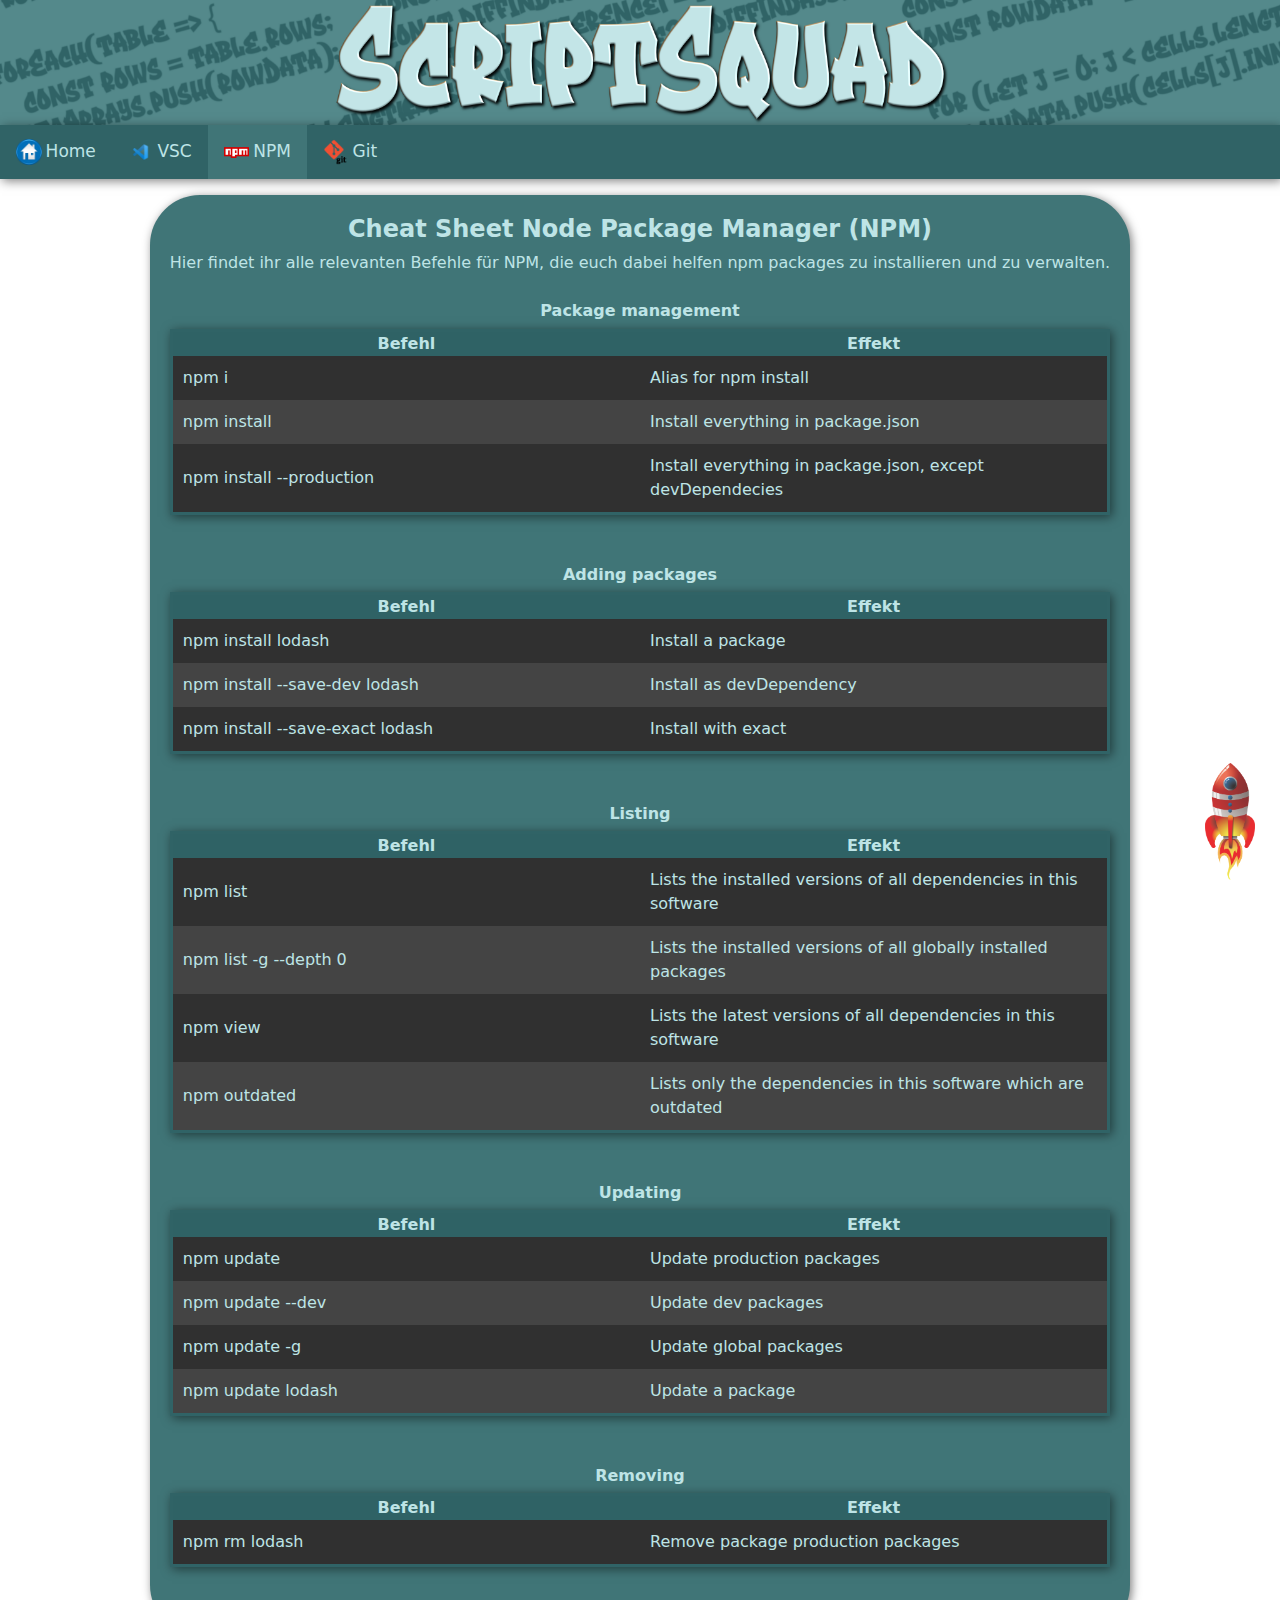
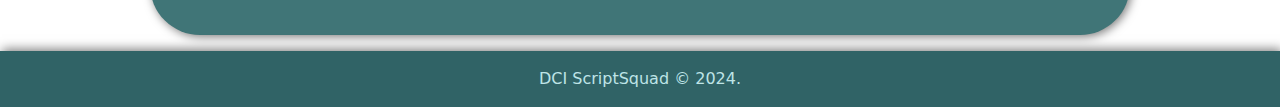
<file: Webpages/npm.html>
<!DOCTYPE html>
<html lang="de">
<head>
    <meta charset="UTF-8">
    <meta name="viewport" content="width=device-width, initial-scale=1.0">
    <meta name="HandheldFriendly" content="true">
    <meta name="language" content="german">
    <meta name="rating" content="safe for kids">
    <meta name="title" content="ScriptSquad">
    <meta name="description" content="Nachschlagewerk für den DevWeb Kurs">
    <meta name="author" content="DCI ScriptSquad">
    <meta name="copyright" content="Copyright 2024 by DCI ScriptSquad">
    <meta name="robots" content="index,follow">
    <meta name="revised" content="Friday, August 16th, 2024, 18:00 pm">
    

    <link rel="stylesheet" href="/Styles/styles.css">
    <link href="https://cdn.jsdelivr.net/npm/bootstrap@5.3.3/dist/css/bootstrap.min.css" rel="stylesheet" integrity="sha384-QWTKZyjpPEjISv5WaRU9OFeRpok6YctnYmDr5pNlyT2bRjXh0JMhjY6hW+ALEwIH" crossorigin="anonymous">
    <link rel="manifest" href="/Script/manifest.webmanifest">
    <link rel="icon" type="image/x-icon" href="/Assets/icon.png">
    <link rel="stylesheet" href="https://cdnjs.cloudflare.com/ajax/libs/font-awesome/4.7.0/css/font-awesome.min.css">

    <script src="https://cdn.jsdelivr.net/npm/bootstrap@5.3.3/dist/js/bootstrap.bundle.min.js" integrity="sha384-YvpcrYf0tY3lHB60NNkmXc5s9fDVZLESaAA55NDzOxhy9GkcIdslK1eN7N6jIeHz" crossorigin="anonymous"></script>
    <script src="/Script/script.js"></script>

    <title>ScriptSquad</title>

</head>
<body>
    <header>
        <img src="/Assets/scriptsquad.png" class="img-fluid" id="headerLogo" alt="Schriftzug ScriptSquad">
    </header>
    <nav>
        <div class="topnav" id="myTopnav">
            <a href="../index.html"><img src="/Assets/home.png" alt="Visual Studio Code Logo" id="navLogo">Home</a>
            <a href="/Webpages/vsc.html"><img src="/Assets/vsc.png" alt="Visual Studio Code Logo" id="navLogo">VSC</a>
            <a href="/Webpages/npm.html" id="active"><img src="/Assets/npm.png" alt="Visual Studio Code Logo" id="navLogo">NPM</a>
            <a href="/Webpages/git.html"><img src="/Assets/git.png" alt="Visual Studio Code Logo" id="navLogo">Git</a>
        <!--<a href="github.html"><img src="/Assets/GitHub.png" alt="GitHub Logo" id="navLogo">GitHub</a>
            <a href="html.html"><img src="/Assets/html.png" alt="HTML Logo" id="navLogo">HTML</a>
            <a href="css.html"><img src="/Assets/CSS.png" alt="CSS Logo" id="navLogo">CSS</a>
            <a href="javascript.html"><img src="/Assets/javascript.png" alt="JavaScript Logo" id="navLogo">JavaScript</a>
            <a href="react.html"><img src="/Assets/react.png" alt="React Logo" id="navLogo">React</a>-->
            <a href="javascript:void(0);" class="icon" onclick="myFunction()"><i class="fa fa-bars"></i></a>
          </div>          
    </nav>
    <main>
        <div class="articleBackground">
            <h4><strong>Cheat Sheet Node Package Manager (NPM)</strong></h4><br>
            <p>Hier findet ihr alle relevanten Befehle für NPM, die euch dabei helfen npm packages zu installieren und zu verwalten.</u></p>
            <br>
            <br>
            <h6><strong>Package management</strong></h6>
            <br>
            <table>
                <tr class="tableTitle">
                    <th>Befehl</th>
                    <th>Effekt</th>
                </tr>
                <tr class="row1">
                    <td>npm i</td>
                    <td>Alias for npm install</td>
                </tr>
                <tr class="row2">
                    <td>npm install</td>
                    <td>Install everything in package.json</td>
                </tr>
                <tr class="row1">
                    <td>npm install --production</td>
                    <td>Install everything in package.json, except devDependecies</td>
                </tr>
            </table> 
            <br>
            <br>
            <h6><strong>Adding packages</strong></h6>
            <br>
            <table>
                <tr class="tableTitle">
                    <th>Befehl</th>
                    <th>Effekt</th>
                </tr>
                <tr class="row1">
                    <td>npm install lodash</td>
                    <td>Install a package</td>
                </tr>
                <tr class="row2">
                    <td>npm install --save-dev lodash</td>
                    <td>Install as devDependency</td>
                </tr>
                <tr class="row1">
                    <td>npm install --save-exact lodash</td>
                    <td>Install with exact</td>
                </tr>
            </table>
            <br>
            <br>
            <h6><strong>Listing</strong></h6>
            <br>
            <table>
                <tr class="tableTitle">
                    <th>Befehl</th>
                    <th>Effekt</th>
                </tr>
                <tr class="row1">
                    <td>npm list</td>
                    <td>Lists the installed versions of all dependencies in this software</td>
                </tr>
                <tr class="row2">
                    <td>npm list -g --depth 0</td>
                    <td>Lists the installed versions of all globally installed packages</td>
                </tr>
                <tr class="row1">
                    <td>npm view</td>
                    <td>Lists the latest versions of all dependencies in this software</td>
                </tr>
                <tr class="row2">
                    <td>npm outdated</td>
                    <td>Lists only the dependencies in this software which are outdated</td>
                </tr>
            </table>
            <br>
            <br>
            <h6><strong>Updating</strong></h6>
            <br>
            <table>
                <tr class="tableTitle">
                    <th>Befehl</th>
                    <th>Effekt</th>
                </tr>
                <tr class="row1">
                    <td>npm update</td>
                    <td>Update production packages</td>
                </tr>
                <tr class="row2">
                    <td>npm update --dev</td>
                    <td>Update dev packages</td>
                </tr>
                <tr class="row1">
                    <td>npm update -g</td>
                    <td>Update global packages</td>
                </tr>
                <tr class="row2">
                    <td>npm update lodash</td>
                    <td>Update a package</td>
                </tr>
            </table>
            <br>
            <br>
            <h6><strong>Removing</strong></h6>
            <br>
            <table>
                <tr class="tableTitle">
                    <th>Befehl</th>
                    <th>Effekt</th>
                </tr>
                <tr class="row1">
                    <td>npm rm lodash</td>
                    <td>Remove package production packages</td>
                </tr>
            </table>
            <br>
            <br>
        </div>
    </main>
    <footer>
        <div class="footerContainer">
            <p id="footerP">DCI ScriptSquad © 2024.</p>
        </div>
        <img src="/Assets/rocket.png" id="rocket" alt="Rakete" draggable="false" onclick="topFunction();">
    </footer>
</body>
</html>
</file>
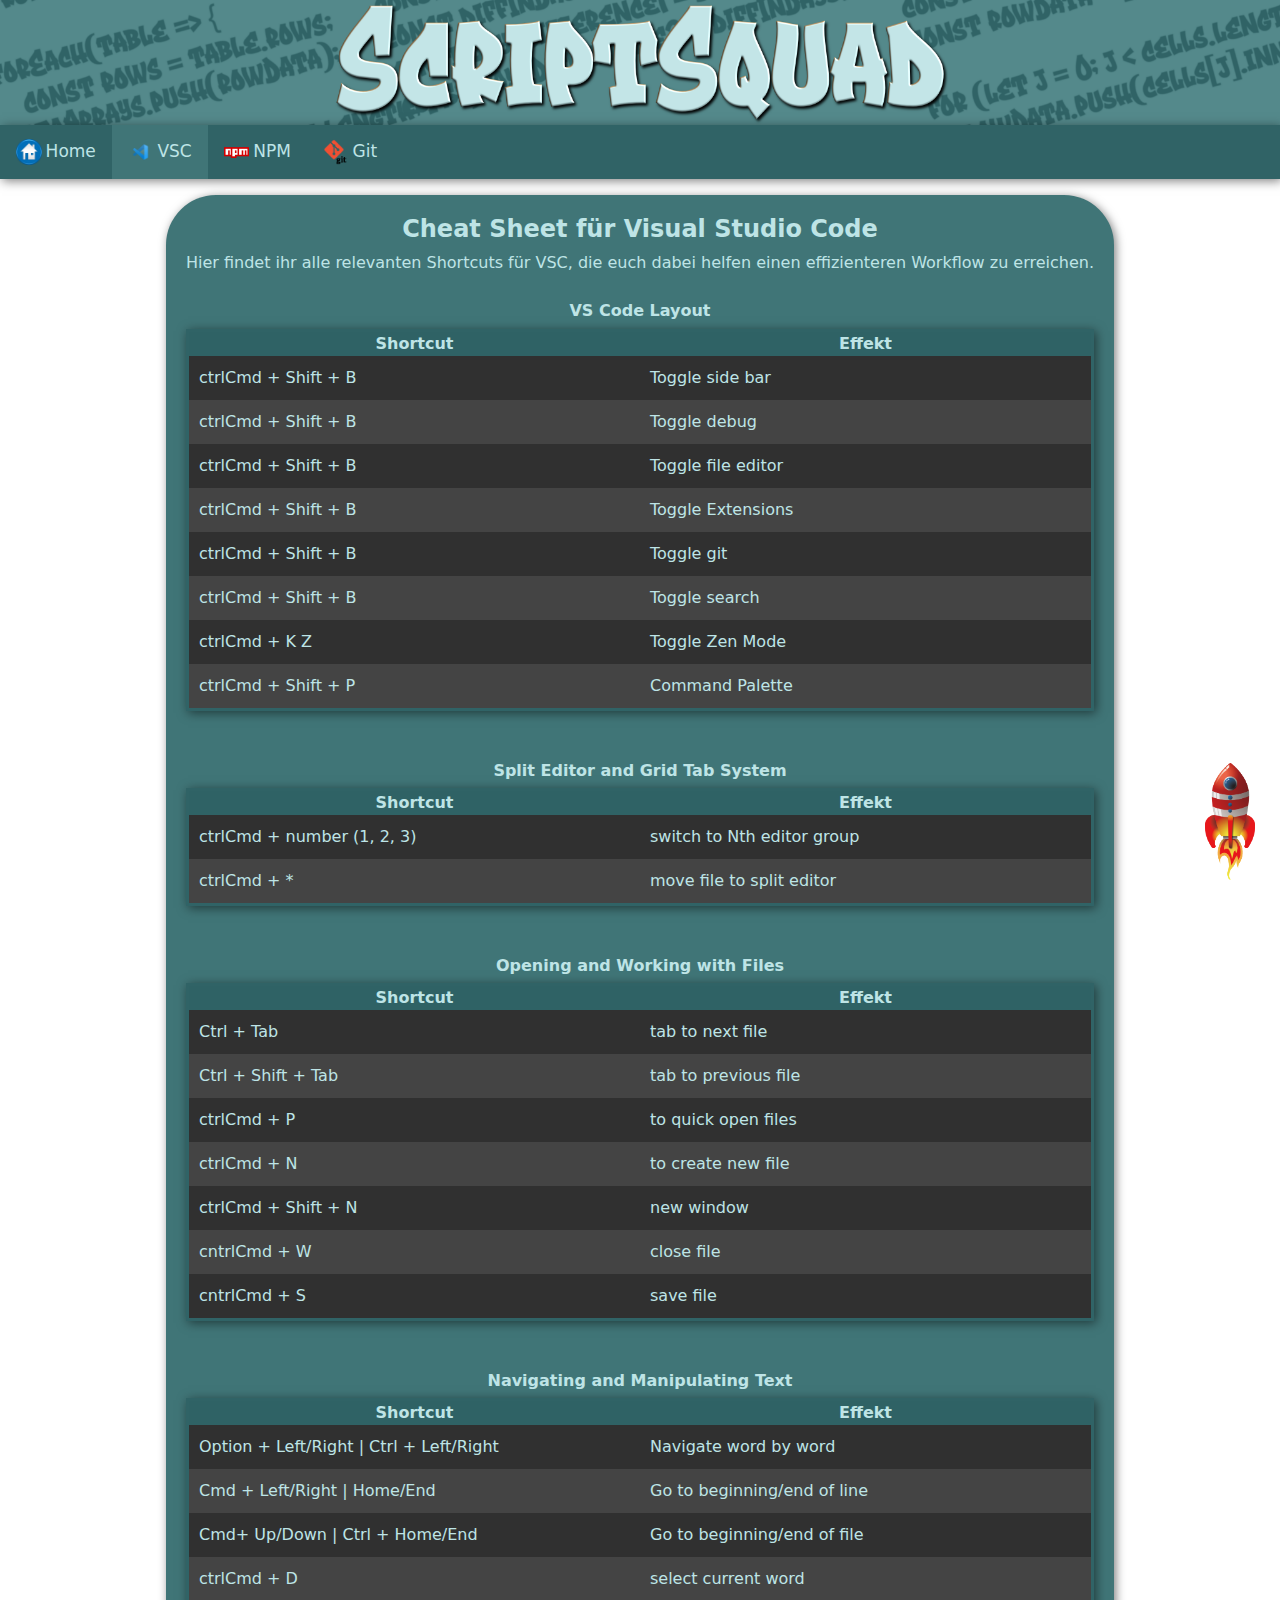
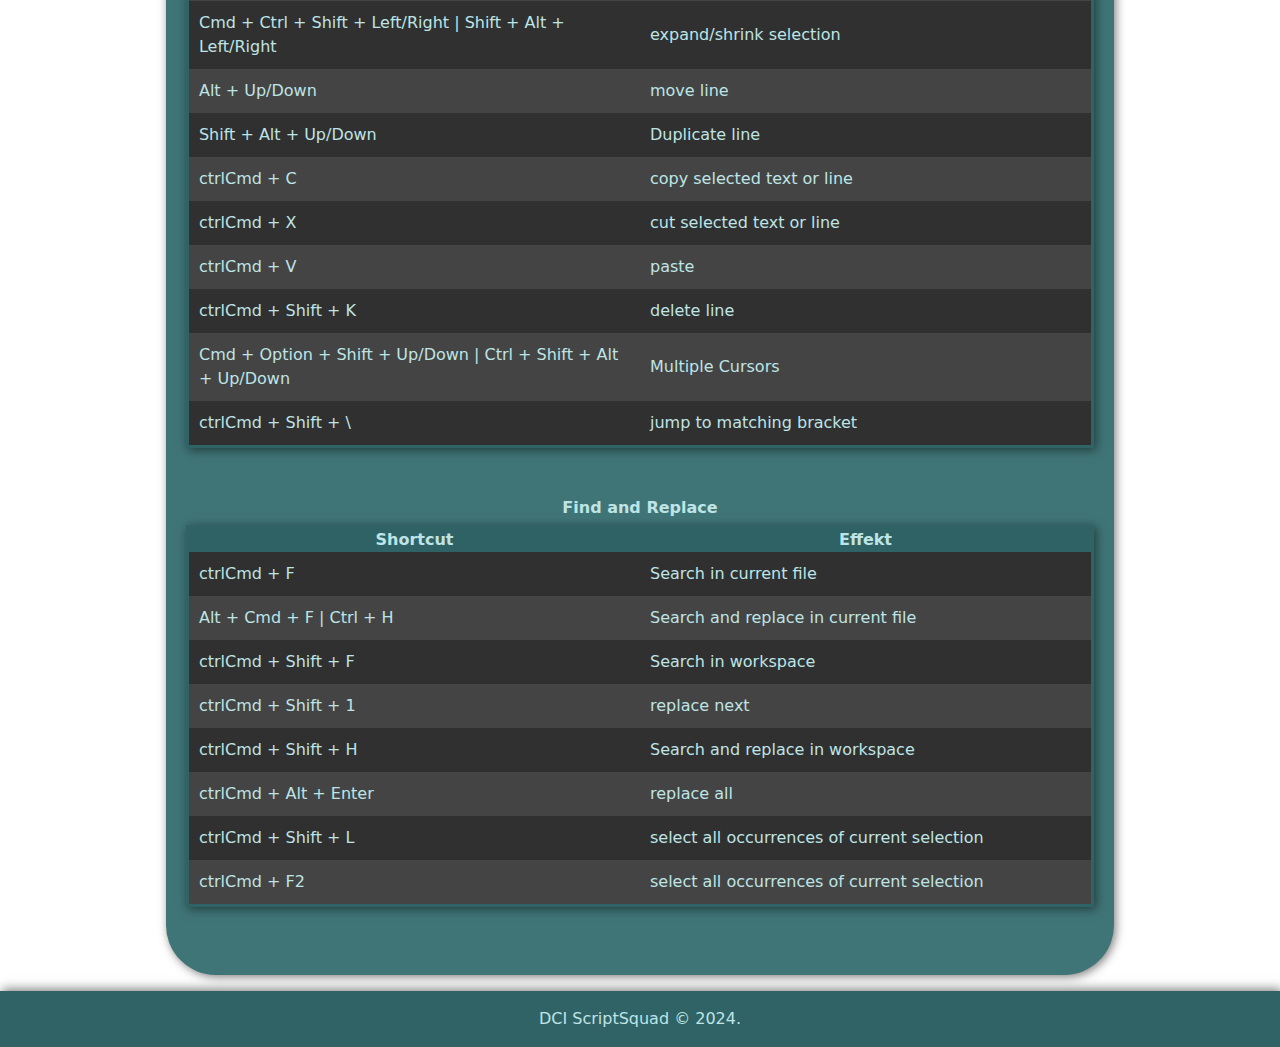
<file: Webpages/vsc.html>
<!DOCTYPE html>
<html lang="de">
<head>
    <meta charset="UTF-8">
    <meta name="viewport" content="width=device-width, initial-scale=1.0">
    <meta name="HandheldFriendly" content="true">
    <meta name="language" content="german">
    <meta name="rating" content="safe for kids">
    <meta name="title" content="ScriptSquad">
    <meta name="description" content="Nachschlagewerk für den DevWeb Kurs">
    <meta name="author" content="DCI ScriptSquad">
    <meta name="copyright" content="Copyright 2024 by DCI ScriptSquad">
    <meta name="robots" content="index,follow">
    <meta name="revised" content="Friday, August 16th, 2024, 18:00 pm">
    

    <link rel="stylesheet" href="/Styles/styles.css">
    <link href="https://cdn.jsdelivr.net/npm/bootstrap@5.3.3/dist/css/bootstrap.min.css" rel="stylesheet" integrity="sha384-QWTKZyjpPEjISv5WaRU9OFeRpok6YctnYmDr5pNlyT2bRjXh0JMhjY6hW+ALEwIH" crossorigin="anonymous">
    <link rel="manifest" href="/Script/manifest.webmanifest">
    <link rel="icon" type="image/x-icon" href="/Assets/icon.png">
    <link rel="stylesheet" href="https://cdnjs.cloudflare.com/ajax/libs/font-awesome/4.7.0/css/font-awesome.min.css">

    <script src="https://cdn.jsdelivr.net/npm/bootstrap@5.3.3/dist/js/bootstrap.bundle.min.js" integrity="sha384-YvpcrYf0tY3lHB60NNkmXc5s9fDVZLESaAA55NDzOxhy9GkcIdslK1eN7N6jIeHz" crossorigin="anonymous"></script>
    <script src="/Script/script.js"></script>

    <title>ScriptSquad</title>

</head>
<body>
    <header>
        <img src="/Assets/scriptsquad.png" class="img-fluid" id="headerLogo" alt="Schriftzug ScriptSquad">
    </header>
    <nav>
        <div class="topnav" id="myTopnav">
            <a href="../index.html"><img src="/Assets/home.png" alt="Visual Studio Code Logo" id="navLogo">Home</a>
            <a href="/Webpages/vsc.html" id="active"><img src="/Assets/vsc.png" alt="Visual Studio Code Logo" id="navLogo">VSC</a>
            <a href="/Webpages/npm.html"><img src="/Assets/npm.png" alt="Visual Studio Code Logo" id="navLogo">NPM</a>
            <a href="/Webpages/git.html"><img src="/Assets/git.png" alt="Visual Studio Code Logo" id="navLogo">Git</a>
        <!--<a href="github.html"><img src="/Assets/GitHub.png" alt="GitHub Logo" id="navLogo">GitHub</a>
            <a href="html.html"><img src="/Assets/html.png" alt="HTML Logo" id="navLogo">HTML</a>
            <a href="css.html"><img src="/Assets/CSS.png" alt="CSS Logo" id="navLogo">CSS</a>
            <a href="javascript.html"><img src="/Assets/javascript.png" alt="JavaScript Logo" id="navLogo">JavaScript</a>
            <a href="react.html"><img src="/Assets/react.png" alt="React Logo" id="navLogo">React</a>-->
            <a href="javascript:void(0);" class="icon" onclick="myFunction()"><i class="fa fa-bars"></i></a>
          </div>          
    </nav>
    <main>
        <div class="articleBackground">
            <h4><strong>Cheat Sheet für Visual Studio Code</strong></h4><br>
            <p>Hier findet ihr alle relevanten Shortcuts für VSC, die euch dabei helfen einen effizienteren Workflow zu erreichen.</u></p>
            <br>
            <br>
            <h6><strong>VS Code Layout</strong></h6>
            <br>
            <table>
                <tr class="tableTitle">
                    <th>Shortcut</th>
                    <th>Effekt</th>
                </tr>
                <tr class="row1">
                    <td>ctrlCmd + Shift + B</td>
                    <td>Toggle side bar</td>
                </tr>
                <tr class="row2">
                    <td>ctrlCmd + Shift + B</td>
                    <td>Toggle debug</td>
                </tr>
                <tr class="row1">
                    <td>ctrlCmd + Shift + B</td>
                    <td>Toggle file editor</td>
                </tr>
                <tr class="row2">
                    <td>ctrlCmd + Shift + B</td>
                    <td>Toggle Extensions</td>
                </tr>
                <tr class="row1">
                    <td>ctrlCmd + Shift + B</td>
                    <td>Toggle git</td>
                </tr>
                <tr class="row2">
                    <td>ctrlCmd + Shift + B</td>
                    <td>Toggle search</td>
                </tr>
                <tr class="row1">
                    <td>ctrlCmd + K Z</td>
                    <td>Toggle Zen Mode</td>
                </tr>
                <tr class="row2">
                    <td>ctrlCmd + Shift + P</td>
                    <td>Command Palette</td>
                </tr>
            </table> 
            <br>
            <br>
            <h6><strong>Split Editor and Grid Tab System</strong></h6>
            <br>
            <table>
                <tr class="tableTitle">
                    <th>Shortcut</th>
                    <th>Effekt</th>
                </tr>
                <tr class="row1">
                    <td>ctrlCmd + number (1, 2, 3)</td>
                    <td>switch to Nth editor group</td>
                </tr>
                <tr class="row2">
                    <td>ctrlCmd + *</td>
                    <td>move file to split editor</td>
                </tr>
            </table>
            <br>
            <br>
            <h6><strong>Opening and Working with Files</strong></h6>
            <br>
            <table>
                <tr class="tableTitle">
                    <th>Shortcut</th>
                    <th>Effekt</th>
                </tr>
                <tr class="row1">
                    <td>Ctrl + Tab</td>
                    <td>tab to next file</td>
                </tr>
                <tr class="row2">
                    <td>Ctrl + Shift + Tab</td>
                    <td>tab to previous file</td>
                </tr>
                <tr class="row1">
                    <td>ctrlCmd + P</td>
                    <td>to quick open files</td>
                </tr>
                <tr class="row2">
                    <td>ctrlCmd + N</td>
                    <td>to create new file</td>
                </tr>
                <tr class="row1">
                    <td>ctrlCmd + Shift + N</td>
                    <td>new window</td>
                </tr>
                <tr class="row2">
                    <td>cntrlCmd + W</td>
                    <td>close file</td>
                </tr>
                <tr class="row1">
                    <td>cntrlCmd + S</td>
                    <td>save file</td>
                </tr>
            </table>
            <br>
            <br>
            <h6><strong>Navigating and Manipulating Text</strong></h6>
            <br>
            <table>
                <tr class="tableTitle">
                    <th>Shortcut</th>
                    <th>Effekt</th>
                </tr>
                <tr class="row1">
                    <td>Option + Left/Right | Ctrl + Left/Right</td>
                    <td>Navigate word by word</td>
                </tr>
                <tr class="row2">
                    <td>Cmd + Left/Right | Home/End</td>
                    <td>Go to beginning/end of line</td>
                </tr>
                <tr class="row1">
                    <td>Cmd+ Up/Down | Ctrl + Home/End</td>
                    <td>Go to beginning/end of file</td>
                </tr>
                <tr class="row2">
                    <td>ctrlCmd + D</td>
                    <td>select current word</td>
                </tr>
                <tr class="row1">
                    <td>Cmd + Ctrl + Shift + Left/Right | Shift + Alt + Left/Right</td>
                    <td>expand/shrink selection</td>
                </tr>
                <tr class="row2">
                    <td>Alt + Up/Down</td>
                    <td>move line</td>
                </tr>
                <tr class="row1">
                    <td>Shift + Alt + Up/Down</td>
                    <td>Duplicate line</td>
                </tr>
                <tr class="row2">
                    <td>ctrlCmd + C</td>
                    <td>copy selected text or line</td>
                </tr>
                <tr class="row1">
                    <td>ctrlCmd + X</td>
                    <td>cut selected text or line</td>
                </tr>
                <tr class="row2">
                    <td>ctrlCmd + V</td>
                    <td>paste</td>
                </tr>
                <tr class="row1">
                    <td>ctrlCmd + Shift + K</td>
                    <td>delete line</td>
                </tr>
                <tr class="row2">
                    <td>Cmd + Option + Shift + Up/Down | Ctrl + Shift + Alt + Up/Down</td>
                    <td>Multiple Cursors</td>
                </tr>
                <tr class="row1">
                    <td>ctrlCmd + Shift + \</td>
                    <td>jump to matching bracket</td>
                </tr>
            </table>
            <br>
            <br>
            <h6><strong>Find and Replace</strong></h6>
            <br>
            <table>
                <tr class="tableTitle">
                    <th>Shortcut</th>
                    <th>Effekt</th>
                </tr>
                <tr class="row1">
                    <td>ctrlCmd + F</td>
                    <td>Search in current file</td>
                </tr>
                <tr class="row2">
                    <td>Alt + Cmd + F | Ctrl + H</td>
                    <td>Search and replace in current file</td>
                </tr>
                <tr class="row1">
                    <td>ctrlCmd + Shift + F</td>
                    <td>Search in workspace</td>
                </tr>
                <tr class="row2">
                    <td>ctrlCmd + Shift + 1</td>
                    <td>replace next</td>
                </tr>
                <tr class="row1">
                    <td>ctrlCmd + Shift + H</td>
                    <td>Search and replace in workspace</td>
                </tr>
                <tr class="row2">
                    <td>ctrlCmd + Alt + Enter</td>
                    <td>replace all</td>
                </tr>
                <tr class="row1">
                    <td>ctrlCmd + Shift + L</td>
                    <td>select all occurrences of current selection</td>
                </tr>
                <tr class="row2">
                    <td>ctrlCmd + F2</td>
                    <td>select all occurrences of current selection</td>
                </tr>
            </table> 
            <br>
            <br> 
        </div>
    </main>
    <img src="/Assets/rocket.png" id="rocket" alt="Rakete">
    <footer>
        <div class="footerContainer">
            <p id="footerP">DCI ScriptSquad © 2024.</p>
        </div>      
        <img src="/Assets/rocket.png" id="rocket" alt="Rakete" draggable="false" onclick="topFunction();">
    </footer>
</body>
</html>
</file>
<file: Styles/styles.css>
* {
    margin: 0;
    padding: 0;
    box-sizing: border-box;
    font-family: system-ui, -apple-system, BlinkMacSystemFont, 'Segoe UI', Roboto, Oxygen, Ubuntu, Cantarell, 'Open Sans', 'Helvetica Neue', sans-serif;
}

html, body {
  height: 100%;
  margin: 0;
}

body{
  background-image: url('https://media.giphy.com/media/xT9IgzoKnwFNmISR8I/giphy.gif?cid=ecf05e471qmolo901fddox461x1xer76oweigwgb95wknqgw&ep=v1_gifs_search&rid=giphy.gif&ct=g');
  background-size: 100% auto;
  display: flex;
  flex-direction: column;
  min-height: 100vh;
  overflow: scroll;
}

#navLogo {
  max-height: 1.6rem;
  padding-right: 4px;
  width: auto;
}

.topnav {
    background-color: #306366;
    overflow: hidden;
    box-shadow: 2px 2px 10px 0px rgba(0, 0, 0, 0.5);
    animation-name: pulseNav;
    animation-duration: 5s;
    animation-iteration-count: infinite;
  }

.topnav a {
    float: left;
    display: flex;
    color: #BEE4E6;
    text-align: center;
    padding: 14px 16px;
    text-decoration: none;
    font-size: 17px;
    transition: 0.5s;
  }

.topnav a:hover {
    background-color: #BEE4E6;
    color: #306366;
  }

#active:hover {
    background-color: #BEE4E6;
    color: #306366;
}
#active {
    background-color: #407577;
    color: #BEE4E6;
    transition: 0.5s;
  }

.topnav .icon {
    display: none;
  }

main {
    flex: 1;
    padding: 1rem;
    text-align: center;
    color: #BEE4E6;
}

table {
  width: 100%;
  color: #BEE4E6;
  border: solid #306366;
  box-shadow: 2px 2px 10px 0px rgba(0, 0, 0, 0.5);
}

.tableTitle {
  background-color: #2f6265;
}

.row1 {
  background-color: #303030;
}

.row2 {
  background-color: #444444;
}

td {
  width: 50%;
  text-align: left;
  padding: 10px;
}

.articleBackground {
  background-color: #407577;
  box-shadow: 2px 2px 10px 0px rgba(0, 0, 0, 0.5);
  padding: 20px;
  border-radius: 50px;
  display: inline-block;
  transition: 0.3s;
}

.articleBackground:hover {
  background-color: rgb(84, 137, 139);
  box-shadow: 2px 2px 10px 1px #306366;
  animation-name: pulse;
  animation-duration: 2s;
  animation-iteration-count: 1;

}

ul {
  text-align: center;
  list-style-type: none;
}

li {
  display: inline;
}

h4 {
  display: inline-block;
}

h6 {
  display: inline-block;
}

p {
  display: inline;
}

#listItem {
  display: block;
  text-align: left;
}

#rocket {
  position: fixed;
  bottom: 20px;
  right: 25px;
  width: 50px;
  transition: 0.3s;
  border: none;
  transition: 0.3s;
  opacity: 0.9;
}

#rocket:hover {
 cursor: pointer;
}

#rocket:active {
  animation-name: beamMeUp;
  animation-duration: 0.1s;
  animation-iteration-count: 1;
}

#footerP {
  animation-name: pulseText;
  animation-duration: 2s;
  animation-iteration-count: infinite;
}

footer {
  background-color: #306366;
  color: #BEE4E6;
  padding: 1rem;
  text-align: center;
  box-shadow: 2px -2px 10px 0px #00000080;
  width: 100%;
}

/*Media Rules*/

    @media screen and (max-width: 650px) {
        .topnav a:not(:first-child) {display: none;}
        .topnav a.icon {
          float: right;
          display: block;
        }
      }


    @media screen and (max-width: 650px) {
        .topnav.responsive {position: relative;}
        .topnav.responsive a.icon {
          position: fixed;
          right: 0;
          top: 0;
        }
        .topnav.responsive a {
          float: none;
          display: block;
          text-align: left;
        }
      }


/*Keyframes*/

      @keyframes pulseNav {
        0% {
          transform: scale(1);
          box-shadow: 0 0 10px 1px #BEE4E6;
        }
      
        50% {
          transform: scale(1);
          box-shadow: 0 0 10px 5px #BEE4E6;
        }
      
        100% {
          transform: scale(1);
          box-shadow: 0 0 10px 1px #BEE4E6;
        }
      }
      
      @keyframes pulse {
        0% {
          transform: scale(1);
          box-shadow: 0 0 10px 1px #306366;
        }
      
        10% {
          transform: scale(1);
          box-shadow: 0 0 10px 5px #BEE4E6;
        }
      
        100% {
          transform: scale(1);
          box-shadow: 0 0 10px 1px #306366;
        }
      }

      @keyframes pulseText {
        0% {
          text-shadow: 0px 0px 2px #306366;
        }
      
        10% {
          text-shadow: 2px 0px 2px #BEE4E6;
        }

        20% {
          text-shadow: -2px 0px 2px #BEE4E6;
        }
      
        30% {
          text-shadow: 2px 0px 2px #BEE4E6;
        }
      
        40% {
          text-shadow: -2px 0px 2px #BEE4E6;
        }

        50% {
          text-shadow: 4px 0px 2px #BEE4E6;
        }

        60% {
          text-shadow: -4px 0px 2px #BEE4E6;
        }

        70% {
          text-shadow: 4px 0px 2px #BEE4E6;
        }

        80% {
          text-shadow: -4px 0px 2px #BEE4E6;
        }

        90% {
          text-shadow: 2px 0px 2px #BEE4E6;
        }
      
        100% {
          text-shadow: 0px 0px 2px #BEE4E6;
        }
      }

      @keyframes beamMeUp {
        0% {
          transform: scale(1);
        }
      
        50% {
          transform: scale(1.2);
        }
      
        100% {
          transform: scale(1);
        }
      
      }
</file>
<file: styles.css>
* {
    margin: 0;
    padding: 0;
    box-sizing: border-box;
    font-family: system-ui, -apple-system, BlinkMacSystemFont, 'Segoe UI', Roboto, Oxygen, Ubuntu, Cantarell, 'Open Sans', 'Helvetica Neue', sans-serif;
}

html, body {
  height: 100%;
  margin: 0;
}

body{
  background-image: url('https://media.giphy.com/media/xT9IgzoKnwFNmISR8I/giphy.gif?cid=ecf05e471qmolo901fddox461x1xer76oweigwgb95wknqgw&ep=v1_gifs_search&rid=giphy.gif&ct=g');
  background-size: 100% auto;
  display: flex;
  flex-direction: column;
  min-height: 100vh;
  overflow: scroll;
}

.topnav {
    background-color: #306366;
    overflow: hidden;
    box-shadow: 2px 2px 10px 0px rgba(0, 0, 0, 0.5);
  }

.topnav a {
    float: left;
    display: flex;
    color: #BEE4E6;
    text-align: center;
    padding: 14px 16px;
    text-decoration: none;
    font-size: 17px;
    transition: 0.5s;
  }

.topnav a:hover {
    background-color: #BEE4E6;
    color: #306366;
  }

#active:hover {
    background-color: #BEE4E6;
    color: #306366;
}
#active {
    background-color: #407577;
    color: #BEE4E6;
    transition: 0.5s;
  }

.topnav .icon {
    display: none;
  }

main {
    flex: 1;
    padding: 1rem;
    text-align: center;
    color: #BEE4E6;
}

table {
  width: 100%;
  color: #BEE4E6;
  border: solid #306366;
  box-shadow: 2px 2px 10px 0px rgba(0, 0, 0, 0.5);
}

.tableTitle {
  background-color: #2f6265;
}

.row1 {
  background-color: #303030;
}

.row2 {
  background-color: #444444;
}

td {
  width: 50%;
  text-align: left;
  padding: 10px;
}

.articleBackground {
  background-color: #407577;
  box-shadow: 2px 2px 10px 0px rgba(0, 0, 0, 0.5);
  padding: 20px;
  border-radius: 50px;
  display: inline-block;
}

ul {
  text-align: center;
  list-style-type: none;
}

li {
  display: inline;
}

h4 {
  display: inline-block;
}

h6 {
  display: inline-block;
}

p {
  display: inline;
}

#listItem {
  display: block;
  text-align: left;
}

#fixed-button {
  position: fixed;
  bottom: 70px;
  right: 5px;
  background-color: #306366 !important;
  color: #BEE4E6 !important;
  transition: 0.3s !important;
  border: none;
  box-shadow: 2px 2px 10px 0px #00000080;
}

#fixed-button:hover {
  background-color: #BEE4E6 !important;
  color: #306366 !important;
}

footer {
  background-color: #306366;
  color: #BEE4E6;
  padding: 1rem;
  text-align: center;
  box-shadow: 2px -2px 10px 0px #00000080;
  width: 100%;
}
    
    @media screen and (max-width: 650px) {
        .topnav a:not(:first-child) {display: none;}
        .topnav a.icon {
          float: right;
          display: block;
        }
      }


    @media screen and (max-width: 650px) {
        .topnav.responsive {position: relative;}
        .topnav.responsive a.icon {
          position: fixed;
          right: 0;
          top: 0;
        }
        .topnav.responsive a {
          float: none;
          display: block;
          text-align: left;
        }
      }
</file>
